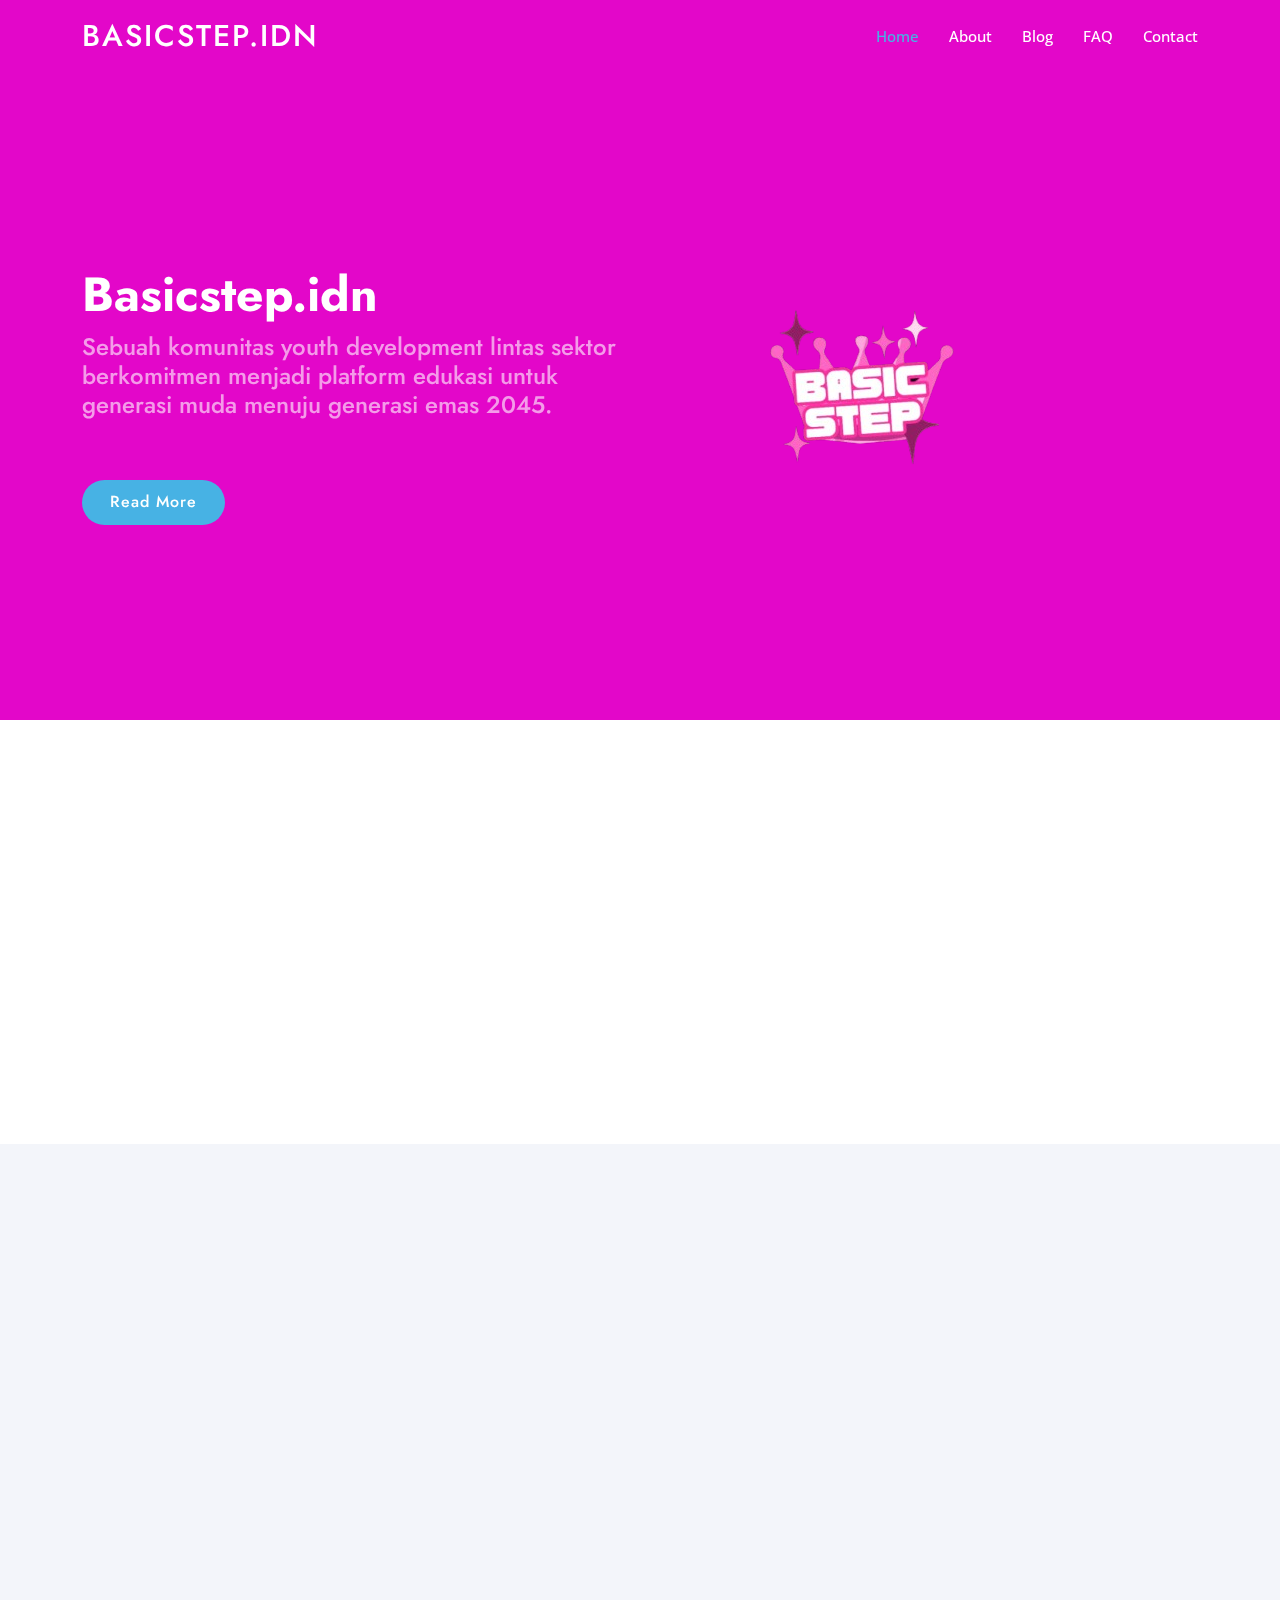
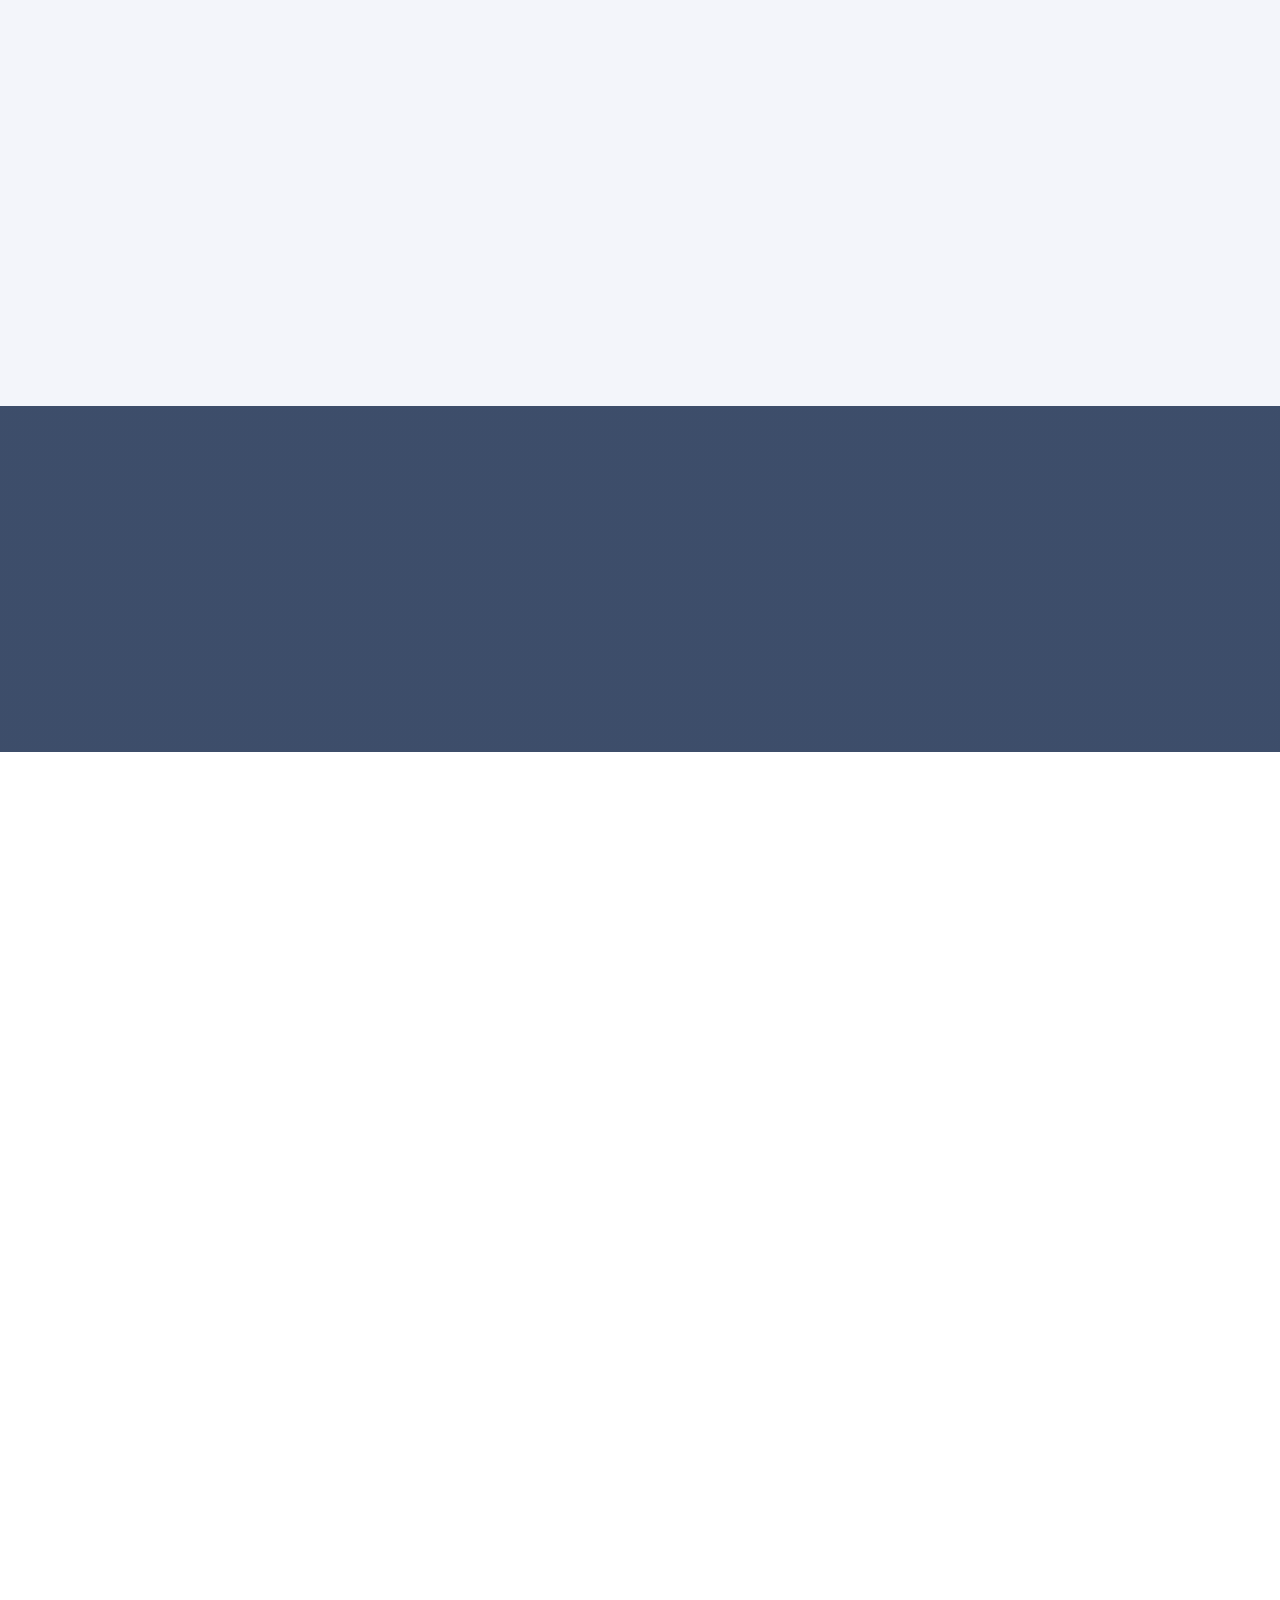
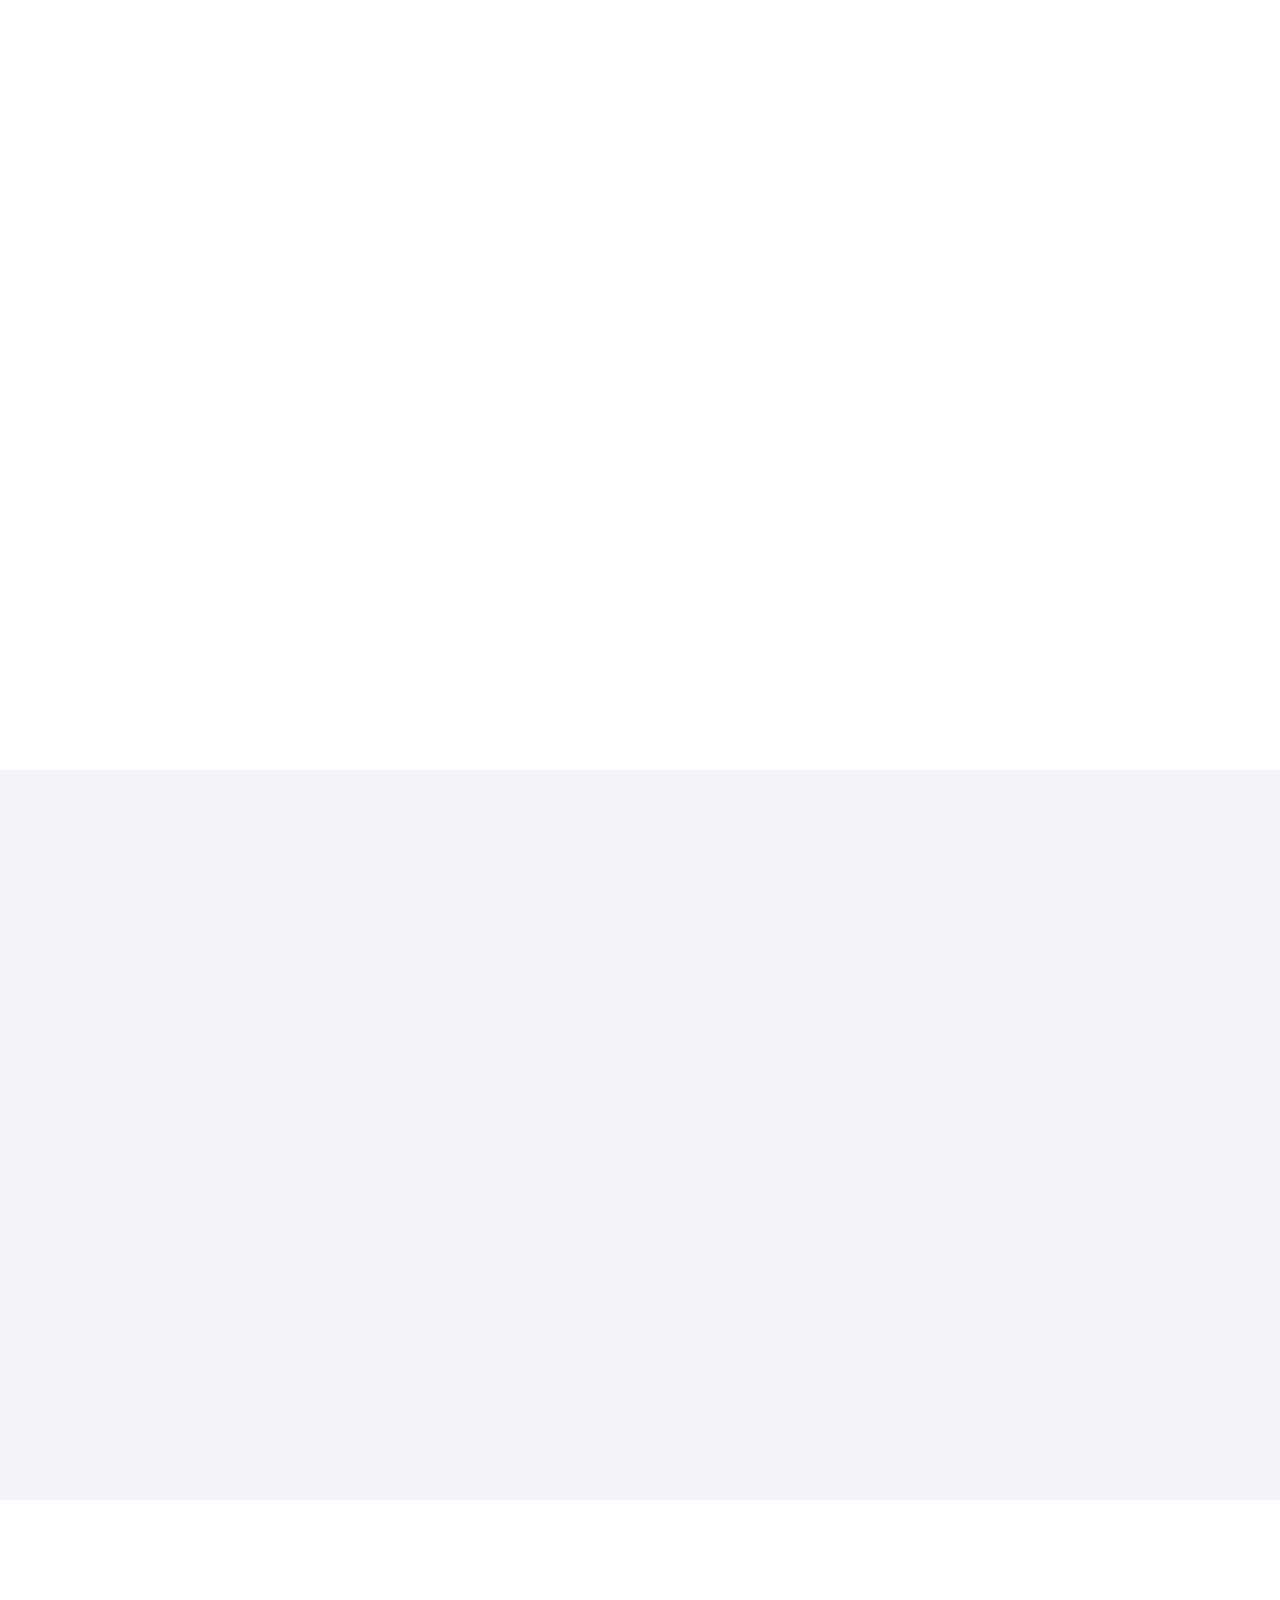
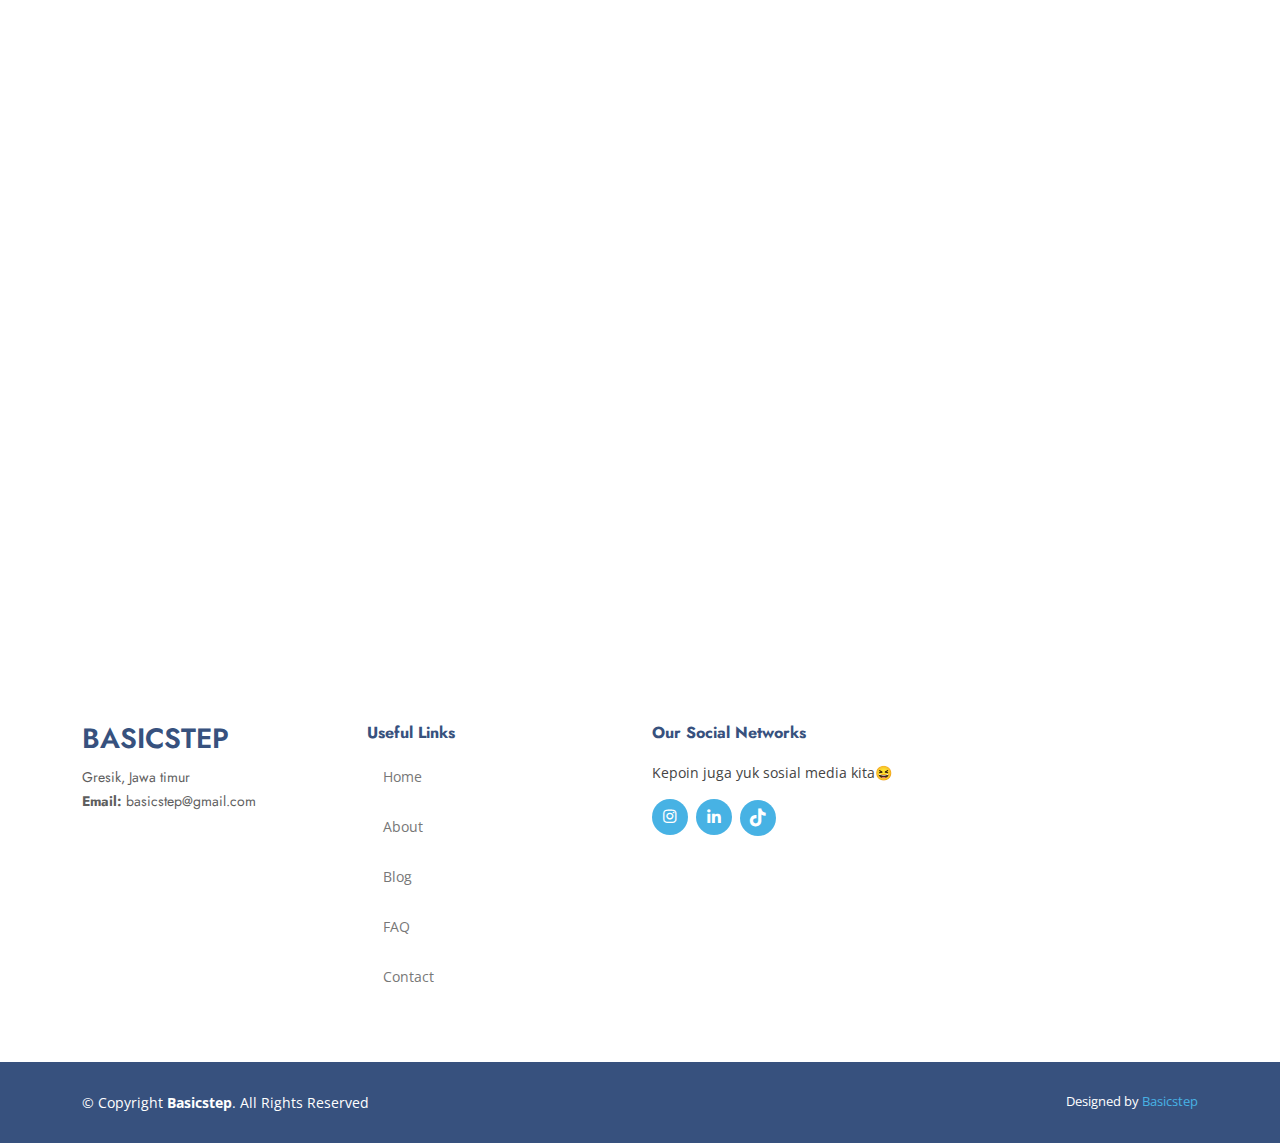
<file: index.html>
<!DOCTYPE html>
<html lang="en">

<head>
  <meta charset="utf-8">
  <meta content="width=device-width, initial-scale=1.0" name="viewport">

  <title>Basicstep.idn</title>
  <meta content="" name="description">
  <meta content="" name="keywords">

  <!-- Favicons -->
  <link href="assets/img/favicon.png" rel="icon">
  <link href="assets/img/apple-touch-icon.png" rel="apple-touch-icon">

  <!-- Google Fonts -->
  <link href="https://fonts.googleapis.com/css?family=Open+Sans:300,300i,400,400i,600,600i,700,700i|Jost:300,300i,400,400i,500,500i,600,600i,700,700i|Poppins:300,300i,400,400i,500,500i,600,600i,700,700i" rel="stylesheet">

  <!-- Vendor CSS Files -->
  <link rel="stylesheet" href="https://cdn.jsdelivr.net/npm/bootstrap-icons@1.11.3/font/bootstrap-icons.min.css">
  <link rel="stylesheet" href="https://cdnjs.cloudflare.com/ajax/libs/font-awesome/6.0.0-beta3/css/all.min.css">
  <link href="assets/vendor/aos/aos.css" rel="stylesheet">
  <link href="assets/vendor/bootstrap/css/bootstrap.min.css" rel="stylesheet">
  <link href="assets/vendor/boxicons/css/boxicons.min.css" rel="stylesheet">
  <link href="assets/vendor/glightbox/css/glightbox.min.css" rel="stylesheet">
  <link href="assets/vendor/remixicon/remixicon.css" rel="stylesheet">
  <link href="assets/vendor/swiper/swiper-bundle.min.css" rel="stylesheet">

  <!-- Template Main CSS File -->
  <link rel="stylesheet" href="assets/css/style.css">
<script src="assets/js/main.js"></script>


  <!-- =======================================================
  * Template Name: Arsha - v4.3.0
  * Template URL: https://bootstrapmade.com/arsha-free-bootstrap-html-template-corporate/
  * Author: BootstrapMade.com
  * License: https://bootstrapmade.com/license/
  ======================================================== -->
</head>

<body>

  <!-- ======= Header ======= -->
  <header id="header" class="fixed-top ">
    <div class="container d-flex align-items-center">

      <h1 class="logo me-auto"><a href="index.html">Basicstep.idn</a></h1>
      <!-- Uncomment below if you prefer to use an image logo -->
      <!-- <a href="index.html" class="logo me-auto"><img src="assets/img/logo.png" alt="" class="img-fluid"></a>-->

      <nav id="navbar" class="navbar">
        <ul>
          <li><a class="nav-link scrollto active" href="#hero">Home</a></li>
          <li><a class="nav-link scrollto" href="#about">About</a></li> 
          <li><a class="nav-link scrollto" href="#portfolio">Blog</a></li>
          <li><a class="nav-link scrollto" href="#faq">FAQ</a></li>
          <li><a class="nav-link scrollto" href="#contact">Contact</a></li>
        </ul>
        <i class="bi bi-list mobile-nav-toggle"></i>
      </nav><!-- .navbar -->

    </div>
  </header><!-- End Header -->

  <!-- ======= Hero Section ======= -->
  <section id="hero" class="d-flex align-items-center">

    <div class="container">
      <div class="row">
        <div class="col-lg-6 d-flex flex-column justify-content-center pt-4 pt-lg-0 order-2 order-lg-1" data-aos="fade-up" data-aos-delay="200">
          <h1>Basicstep.idn</h1>
          <h2>Sebuah komunitas youth development lintas sektor 
            berkomitmen menjadi platform edukasi untuk generasi muda menuju generasi emas 2045. 
           </h2>
          <div class="d-flex justify-content-center justify-content-lg-start">
            <a href="#about" class="btn-get-started scrollto">Read More</a>
          </div>
        </div>
        <div class="col-lg-6 order-1 order-lg-2 hero-img" data-aos="zoom-in" data-aos-delay="200">
          <img src="assets/img/hero-img.png" class="img-fluid animated" alt="">
        </div>
      </div>
    </div>

  </section><!-- End Hero -->



    <!-- ======= About Us Section ======= -->
    <section id="about" class="about">
      <div class="container" data-aos="fade-up">

        <div class="section-title">
          <h2>About Us</h2>
        </div>

        <div class="row content">
          <div class="col-lg-6">
            <p>
              Sebuah Komunitas yang berFokus untuk  mencakup seni negosiasi dan diplomasi (politik),krisis iklim (lingkungan), etika dan optimasi media sosial (teknologi), serta startup (ekonomi).
            </p>
            <ul>
              <li><i class="ri-check-double-line"></i> Inovative Solution & kreative team</li>
              <li><i class="ri-check-double-line"></i> Empowering Local Impact for global change</li>
              <li><i class="ri-check-double-line"></i> Building resilent youth for future  challenges</li>
            </ul>
          </div>
          <div class="col-lg-6 pt-4 pt-lg-0">
            <p>
              Komunitas Basicstep juga berkomitmen untuk mengutamakan nilai-nilai lokal yang kuat,Basicstep juga bertujuan agar generasi muda indonesia berperan dalam mengatasi tantangan dunia.
            </p>
            <a href="#" class="btn-learn-more">Learn More</a>
          </div>
        </div>

      </div>
    </section><!-- End About Us Section -->

    <!-- ======= Why Us Section ======= -->
    <section id="why-us" class="why-us section-bg">
      <div class="container-fluid" data-aos="fade-up">

        <div class="row">

          <div class="col-lg-7 d-flex flex-column justify-content-center align-items-stretch  order-2 order-lg-1">

            <div class="content">
              <h3>Goals Kedepannya <strong>Basicstep</strong></h3>
              <p>
                Basicstep juga memeliki goals Kedepannya,untuk membantu menetapkan arah yang jelas dan fokus dalam mencapai visi. Dengan target yang konkret, setiap anggota atau organisasi tahu langkah apa yang harus diambil dan bagaimana mengalokasikan sumber daya secara efektif.
              </p>
            </div>

            <div class="accordion-list">
              <ul>
                <li>
                  <a data-bs-toggle="collapse" class="collapse" data-bs-target="#accordion-list-1"><span>01</span>Meningkatkan Jumlah Peserta Didik Berwawasan Global<i class="bx bx-chevron-down icon-show"></i><i class="bx bx-chevron-up icon-close"></i></a>
                  <div id="accordion-list-1" class="collapse show" data-bs-parent=".accordion-list">
                    <p>
                      bertujuan untuk memperluas jangkauan program edukatifnya agar lebih banyak pemuda di berbagai daerah dapat mengikuti pelatihan dalam diplomasi,
                      negosiasi, dan krisis iklim. Target ini membantu memastikan semakin banyak generasi muda yang memiliki wawasan global dengan tetap mempertahankan nilai-nilai lokal.
                    </p>
                  </div>
                </li>

                <li>
                  <a data-bs-toggle="collapse" data-bs-target="#accordion-list-2" class="collapsed"><span>02</span> Membangun Jaringan dan Kemitraan Jangka Panjang <i class="bx bx-chevron-down icon-show"></i><i class="bx bx-chevron-up icon-close"></i></a>
                  <div id="accordion-list-2" class="collapse" data-bs-parent=".accordion-list">
                    <p>
                     yang dimana berfungsi untuk Menargetkan terbentuknya jaringan dan kemitraan dengan minimal 2 organisasi, institusi pendidikan, atau perusahaan yang memiliki fokus serupa. 
                     Kemitraan ini diharapkan juga dapat membuka lebih banyak kesempatan bagi peserta untuk mengembangkan karier, melanjutkan proyek, atau mengakses pelatihan lanjutan sesuai keterampilan yang mereka butuhkan.
                    </p>
                  </div>
                </li>

                <li>
                  <a data-bs-toggle="collapse" data-bs-target="#accordion-list-3" class="collapsed"><span>03</span> Membentuk Program Penghargaan bagi Inovasi Sosial Pemuda <i class="bx bx-chevron-down icon-show"></i><i class="bx bx-chevron-up icon-close"></i></a>
                  <div id="accordion-list-3" class="collapse" data-bs-parent=".accordion-list">
                    <p>
                      Basicstep menargetkan untuk meluncurkan program penghargaan yang mengapresiasi inovasi sosial pemuda dalam bidang ekonomi, 
                      krisis iklim, dan isu sosial lainnya. Program ini akan memberikan penghargaan kepada individu atau kelompok dengan proyek atau ide paling inovatif yang berkontribusi pada masyarakat. Selain penghargaan, pemenang juga akan mendapatkan akses pada pendanaan awal atau inkubasi untuk mengembangkan proyek mereka lebih lanjut.
                    </p>
                  </div>
                </li>

              </ul>
            </div>

          </div>

          <div class="col-lg-5 align-items-stretch order-1 order-lg-2 img" style='background-image: url("assets/img/baer-ai.png");' data-aos="zoom-in" data-aos-delay="150">&nbsp;</div>
        </div>

      </div>
    </section><!-- End Why Us Section -->

    
    

    <!-- ======= Cta Section ======= -->
    <section id="cta" class="cta">
      <div class="container" data-aos="zoom-in">

        <div class="row">
          <div class="col-lg-9 text-center text-lg-start">
            <h3>Motivation From Basicstep</h3>
            <p> Jadilah generasi yang siap menghadapi tantangan global, tapi tetap berakar kuat pada nilai-nilai lokal. Mulai dari Basicstep, menuju dunia</p>
          </div>
          <div class="col-lg-3 cta-btn-container text-center">
            <a class="cta-btn align-middle" href="#">Read More</a>
          </div>
        </div>

      </div>
    </section><!-- End Cta Section -->

    <!-- ======= Portfolio Section ======= -->
    <section id="portfolio" class="portfolio">
      <div class="container" data-aos="fade-up">

        <div class="section-title">
          <h2>Blog</h2>
        </div>

        <ul id="portfolio-flters" class="d-flex justify-content-center" data-aos="fade-up" data-aos-delay="100">
          <li data-filter="*" class="filter-active">All</li>
          <li data-filter=".filter-app">Event</li>
          <li data-filter=".filter-card">Talkshow</li>
        </ul>

        <div class="row portfolio-container" data-aos="fade-up" data-aos-delay="200">

          <div class="col-lg-4 col-md-6 portfolio-item filter-app">
            <div class="portfolio-img"><img src="assets/img/portfolio/portfolio-1.jpg" class="img-fluid" alt=""></div>
            <div class="portfolio-info">
              <h4>Gelas Kosong#1</h4>
              <p>Digital Youth Empowerment Bersama</p>
              <p>6 Oktober 2024</p>
              <a href="assets/img/portfolio/portfolio-1.jpg" data-gallery="portfolioGallery" class="portfolio-lightbox preview-link" title="App 1"><i class="bx bx-plus"></i></a>
              <a href="portfolio-details.html" class="details-link" title="More Details"><i class="bx bx-link"></i></a>
            </div>
          </div>

          <div class="col-lg-4 col-md-6 portfolio-item filter-app">
            <div class="portfolio-img"><img src="assets/img/portfolio/gambar-2.jpg" class="img-fluid" alt=""></div>
            <div class="portfolio-info">
              <h4>Gelas Kosong#2</h4>
              <p>Upgrade linkedin!? Just Do It</p>
              <p>20 September 2024</p>
              <a href="assets/img/portfolio/gambar-2.jpg" data-gallery="portfolioGallery" class="portfolio-lightbox preview-link" title="App 2"><i class="bx bx-plus"></i></a>
              <a href="portfolio-details2.html" class="details-link" title="More Details"><i class="bx bx-link"></i></a>
            </div>
          </div>

          <div class="col-lg-4 col-md-6 portfolio-item filter-card">
            <div class="portfolio-img"><img src="assets/img/portfolio/gambar-3.jpg" class="img-fluid" alt=""></div>
            <div class="portfolio-info">
              <h4>Touch up Talkshow</h4>
              <p>Get Your Scholarship</p>
              <p>06 Juli 2024</p>
              <a href="assets/img/portfolio/gambar-3.jpg" data-gallery="portfolioGallery" class="portfolio-lightbox preview-link" title="Card 2"><i class="bx bx-plus"></i></a>
              <a href="portfolio-details3.html" class="details-link" title="More Details"><i class="bx bx-link"></i></a>
            </div>
          </div>

          <!--
          <div class="col-lg-4 col-md-6 portfolio-item filter-web">
            <div class="portfolio-img"><img src="assets/img/portfolio/portfolio-5.jpg" class="img-fluid" alt=""></div>
            <div class="portfolio-info">
              <h4>Web 2</h4>
              <p>Web</p>
              <a href="assets/img/portfolio/portfolio-5.jpg" data-gallery="portfolioGallery" class="portfolio-lightbox preview-link" title="Web 2"><i class="bx bx-plus"></i></a>
              <a href="portfolio-details.html" class="details-link" title="More Details"><i class="bx bx-link"></i></a>
            </div>
          </div>
        -->

           <!-- 
              <div class="col-lg-4 col-md-6 portfolio-item filter-app">
                  <div class="portfolio-img"><img src="assets/img/portfolio/portfolio-6.jpg" class="img-fluid" alt=""></div>
                  <div class="portfolio-info">
                      <h4>App 3</h4>
                      <p>App</p>
                      <a href="assets/img/portfolio/portfolio-6.jpg" data-gallery="portfolioGallery" class="portfolio-lightbox preview-link" title="App 3"><i class="bx bx-plus"></i></a>
                      <a href="portfolio-details.html" class="details-link" title="More Details"><i class="bx bx-link"></i></a>
                  </div>
              </div>
              -->
          

          <div class="col-lg-4 col-md-6 portfolio-item filter-card">
            <div class="portfolio-img"><img src="assets/img/portfolio/gambar-4.jpg" class="img-fluid" alt=""></div>
            <div class="portfolio-info">
              <h4>Touch up Talkshow</h4>
              <p>Smile of The Georgous</p>
              <p>06 Juli 2024</p> 
              <a href="assets/img/portfolio/gambar-4.jpg" data-gallery="portfolioGallery" class="portfolio-lightbox preview-link" title="Card 1"><i class="bx bx-plus"></i></a>
              <a href="portfolio-details4.html" class="details-link" title="More Details"><i class="bx bx-link"></i></a>
            </div>
          </div>

          <div class="col-lg-4 col-md-6 portfolio-item filter-card">
            <div class="portfolio-img"><img src="assets/img/portfolio/gambar-5.jpg" class="img-fluid" alt=""></div>
            <div class="portfolio-info">
              <h4>Touch up Talkshow</h4>
              <p>Overseas Career</p>
              <p>07 Juli 2024</p> 
              <a href="assets/img/portfolio/gambar-5.jpg" data-gallery="portfolioGallery" class="portfolio-lightbox preview-link" title="Card 1"><i class="bx bx-plus"></i></a>
              <a href="portfolio-details5.html" class="details-link" title="More Details"><i class="bx bx-link"></i></a>
            </div>
          </div>

          
          <div class="col-lg-4 col-md-6 portfolio-item filter-card">
            <div class="portfolio-img"><img src="assets/img/portfolio/gambar-6.jpg" class="img-fluid" alt=""></div>
            <div class="portfolio-info">
              <h4>Touch up Talkshow</h4>
              <p>Outstanding Youthpreneur</p>
              <p>07 Juli 2024</p> 
              <a href="assets/img/portfolio/gambar-6.jpg" data-gallery="portfolioGallery" class="portfolio-lightbox preview-link" title="Card 1"><i class="bx bx-plus"></i></a>
              <a href="portfolio-details6.html" class="details-link" title="More Details"><i class="bx bx-link"></i></a>
            </div>
          </div>

          

         <!--
          <div class="col-lg-4 col-md-6 portfolio-item filter-web">
            <div class="portfolio-img"><img src="assets/img/portfolio/portfolio-9.jpg" class="img-fluid" alt=""></div>
            <div class="portfolio-info">
              <h4>Web 3</h4>
              <p>Web</p>
              <a href="assets/img/portfolio/portfolio-9.jpg" data-gallery="portfolioGallery" class="portfolio-lightbox preview-link" title="Web 3"><i class="bx bx-plus"></i></a>
              <a href="portfolio-details.html" class="details-link" title="More Details"><i class="bx bx-link"></i></a>
            </div>
          </div>
          --> 
        

        </div>

      </div>
    </section><!-- End Portfolio Section -->


    <!-- ======= Frequently Asked Questions Section ======= -->
    <section id="faq" class="faq section-bg">
      <div class="container" data-aos="fade-up">

        <div class="section-title">
          <h2>Frequently Asked Questions</h2>
          <p>Forum ini sedikit membantu pertanyaan umum dari Kalian Guys. Semoga menjawab Guys🤩</p>
        </div>

        <div class="faq-list">
          <ul>
            <li data-aos="fade-up" data-aos-delay="100">
              <i class="bx bx-help-circle icon-help"></i> <a data-bs-toggle="collapse" class="collapse" data-bs-target="#faq-list-1">Program apa saja sih yang ditawarkan oleh Basicstep? <i class="bx bx-chevron-down icon-show"></i><i class="bx bx-chevron-up icon-close"></i></a>
              <div id="faq-list-1" class="collapse show" data-bs-parent=".faq-list">
                <p>
                  Kami menawarkan berbagai program seperti kelas negosiasi dan diplomasi, workshop krisis iklim, pelatihan optimasi media sosial, serta edukasi tentang startup dan ekonomi kreatif.
                   Setiap program dirancang untuk membangun keterampilan spesifik yang relevan bagi masa depan peserta.
                </p>
              </div>
            </li>

            <li data-aos="fade-up" data-aos-delay="200">
              <i class="bx bx-help-circle icon-help"></i> <a data-bs-toggle="collapse" data-bs-target="#faq-list-2" class="collapsed">Siapa yang aja sih yang dapat bergabung dengan Basicstep?<i class="bx bx-chevron-down icon-show"></i><i class="bx bx-chevron-up icon-close"></i></a>
              <div id="faq-list-2" class="collapse" data-bs-parent=".faq-list">
                <p>
                  Basicstep terbuka untuk semua anak muda yang memiliki semangat belajar, berusia 15-30 tahun, dan tertarik untuk berkembang dalam berbagai bidang yang kami tawarkan. 
                  Tidak ada persyaratan khusus selain komitmen untuk belajar dan berkolaborasi dengan orang lain.
                </p>
              </div>
            </li>

            <li data-aos="fade-up" data-aos-delay="300">
              <i class="bx bx-help-circle icon-help"></i> <a data-bs-toggle="collapse" data-bs-target="#faq-list-3" class="collapsed">Bagaimana cara sih cara daftarnya ke program Basicstep?<i class="bx bx-chevron-down icon-show"></i><i class="bx bx-chevron-up icon-close"></i></a>
              <div id="faq-list-3" class="collapse" data-bs-parent=".faq-list">
                <p>
                  Untuk mendaftar, kunjungi halaman Pendaftaran di situs web kami, pilih program yang Anda minati, dan isi formulir pendaftaran. 
                  Kami juga akan mengumumkan tanggal pendaftaran melalui media sosial kami, jadi pastikan untuk mengikuti akun Basicstep.
                </p>
              </div>
            </li>

            <li data-aos="fade-up" data-aos-delay="400">
              <i class="bx bx-help-circle icon-help"></i> <a data-bs-toggle="collapse" data-bs-target="#faq-list-4" class="collapsed">Apa aja sih keuntungan yang didapatkan dengan bergabung di Basicstep?<i class="bx bx-chevron-down icon-show"></i><i class="bx bx-chevron-up icon-close"></i></a>
              <div id="faq-list-4" class="collapse" data-bs-parent=".faq-list">
                <p>
                  Peserta Basicstep mendapatkan kesempatan untuk belajar langsung dari para ahli di bidang masing-masing,
                   mengembangkan keterampilan praktis, memperluas jaringan, dan berpartisipasi dalam komunitas yang mendukung. 
                  Mereka juga akan lebih siap menghadapi dunia profesional dan berpotensi menjadi pemimpin yang berpengaruh di masa depan.
                </p>
              </div>
            </li>

            <li data-aos="fade-up" data-aos-delay="500">
              <i class="bx bx-help-circle icon-help"></i> <a data-bs-toggle="collapse" data-bs-target="#faq-list-5" class="collapsed">Apakah Basicstep memiliki kegiatan lain selain program pelatihan?<i class="bx bx-chevron-down icon-show"></i><i class="bx bx-chevron-up icon-close"></i></a>
              <div id="faq-list-5" class="collapse" data-bs-parent=".faq-list">
                <p>
                  Selain program pelatihan, kami juga mengadakan kegiatan seperti webinar inspiratif, 
                  sesi diskusi, kompetisi, serta acara networking yang membantu peserta mengembangkan wawasan dan koneksi profesional mereka.
                </p>
              </div>
            </li>

          </ul>
        </div>

      </div>
    </section><!-- End Frequently Asked Questions Section -->

    <!-- ======= Contact Section ======= -->
    <section id="contact" class="contact">
      <div class="container" data-aos="fade-up">

        <div class="section-title">
          <h2>Contact</h2>
          <p>  Hubungi kami Juga jika ada kendala atau ingin bertanya tentang basicstep.idn.</p>
        </div>

        <div class="row">

          <div class="col-lg-5 d-flex align-items-stretch">
            <div class="info">
              <div class="address">
                <i class="bi bi-geo-alt"></i>
                <h4>Location:</h4>
                <p>Gresik, Jawa Timur</p>
              </div>

              <div class="email">
                <i class="bi bi-envelope"></i>
                <h4>Email:</h4>
                <p>basicstep@gmail.com
                </p>
              </div>
              <!--<iframe src="https://www.google.com/maps/embed?pb=!1m14!1m8!1m3!1d12097.433213460943!2d-74.0062269!3d40.7101282!3m2!1i1024!2i768!4f13.1!3m3!1m2!1s0x0%3A0xb89d1fe6bc499443!2sDowntown+Conference+Center!5e0!3m2!1smk!2sbg!4v1539943755621" frameborder="0" style="border:0; width: 100%; height: 290px;" allowfullscreen></iframe>-->
            </div>

          </div>

          <div class="col-lg-7 mt-5 mt-lg-0 d-flex align-items-stretch">
            <form action="forms/contact.php" method="post" role="form" class="php-email-form">
              <div class="row">
                <div class="form-group col-md-6">
                  <label for="name">Your Name</label>
                  <input type="text" name="name" class="form-control" id="name" required>
                </div>
                <div class="form-group col-md-6">
                  <label for="name">Your Email</label>
                  <input type="email" class="form-control" name="email" id="email" required>
                </div>
              </div>
              <div class="form-group">
                <label for="name">Message</label>
                <textarea class="form-control" name="message" rows="10" required></textarea>
              </div>
              <div class="my-3">
                <div class="loading">Loading</div>
                <div class="error-message"></div>
                <div class="sent-message">Your message has been sent. Thank you!</div>
              </div>
              <div class="text-center"><button type="submit">Send Message</button></div>
            </form>
          </div>

        </div>

      </div>
    </section><!-- End Contact Section -->

  </main><!-- End #main -->

  <!-- ======= Footer ======= -->
  <footer id="footer">


    <div class="footer-top">
      <div class="container">
        <div class="row">

          <div class="col-lg-3 col-md-6 footer-contact">
            <h3>Basicstep</h3>
            <p>
              
              Gresik, Jawa timur <br>
              <strong>Email:</strong> basicstep@gmail.com<br>
            </p>
          </div>

          <div class="col-lg-3 col-md-6 footer-links">
            <h4>Useful Links</h4>
            <ul>
              <li><a class="nav-link scrollto active" href="#hero">Home</a></li>
              <li><a class="nav-link scrollto" href="#about">About</a></li> 
              <li><a class="nav-link scrollto" href="#portfolio">Blog</a></li>
              <li><a class="nav-link scrollto" href="#FAQ">FAQ</a></li>
              <li><a class="nav-link scrollto" href="#contact">Contact</a></li>
            </ul>
          </div>

          

          <div class="col-lg-3 col-md-6 footer-links">
            <h4>Our Social Networks</h4>
            <p>Kepoin juga yuk sosial media kita😆</p>
            <div class="social-links mt-3">
              <a href="https://www.instagram.com/basicstep.idn?igsh=NDRicm1uMTVoMWR6" class="instagram"><i class="bx bxl-instagram"></i></a>
              <a href="https://www.linkedin.com/company/basic-step?trk=blended-typeahead" class="linkedin"><i class="bx bxl-linkedin"></i></a>
              <a href="https://www.tiktok.com" class="tiktok"><i class="fab fa-tiktok"></i></a>
            </div>
          </div>

        </div>
      </div>
    </div>

    <div class="container footer-bottom clearfix">
      <div class="copyright">
        &copy; Copyright <strong><span>Basicstep</span></strong>. All Rights Reserved
      </div>
      <div class="credits">
        <!-- All the links in the footer should remain intact. -->
        <!-- You can delete the links only if you purchased the pro version. -->
        <!-- Licensing information: https://bootstrapmade.com/license/ -->
        <!-- Purchase the pro version with working PHP/AJAX contact form: https://bootstrapmade.com/arsha-free-bootstrap-html-template-corporate/ -->
        Designed by <a href="https://bootstrapmade.com/">Basicstep</a>
      </div>

    
    
    </div>
  </footer><!-- End Footer -->

  <div id="preloader"></div>
  <a href="#" class="back-to-top d-flex align-items-center justify-content-center"><i class="bi bi-arrow-up-short"></i></a>

  <!-- Vendor JS Files -->
  <script src="assets/vendor/aos/aos.js"></script>
  <script src="assets/vendor/bootstrap/js/bootstrap.bundle.min.js"></script>
  <script src="assets/vendor/glightbox/js/glightbox.min.js"></script>
  <script src="assets/vendor/isotope-layout/isotope.pkgd.min.js"></script>
  <script src="assets/vendor/php-email-form/validate.js"></script>
  <script src="assets/vendor/swiper/swiper-bundle.min.js"></script>
  <script src="assets/vendor/waypoints/noframework.waypoints.js"></script>

  <!-- Template Main JS File -->
  <script src="assets/js/main.js"></script>

</body>

</html>
</file>
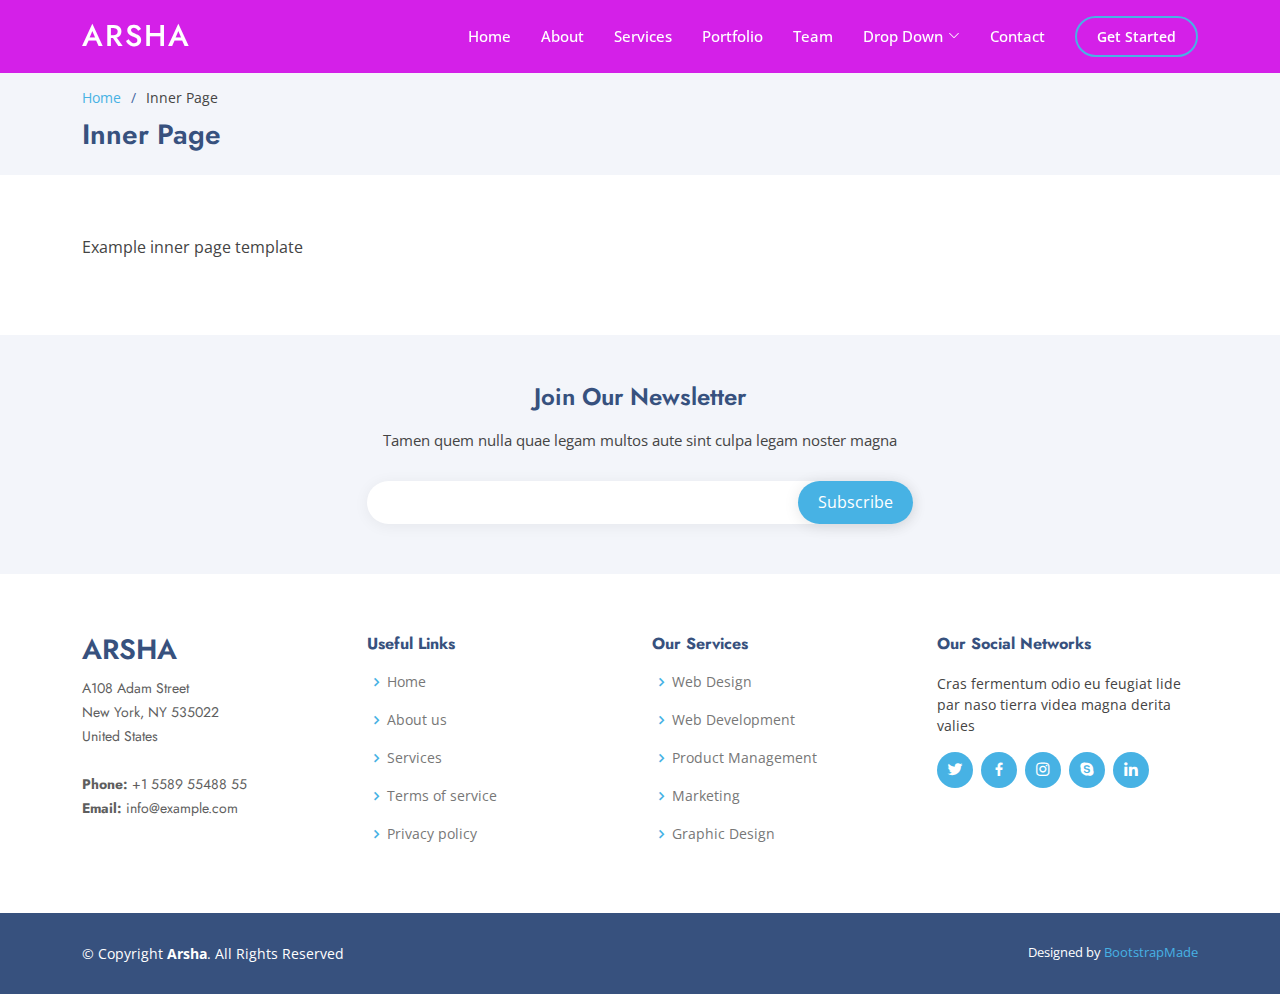
<file: inner-page.html>
<!DOCTYPE html>
<html lang="en">

<head>
  <meta charset="utf-8">
  <meta content="width=device-width, initial-scale=1.0" name="viewport">

  <title>Inner Page - Arsha Bootstrap Template</title>
  <meta content="" name="description">
  <meta content="" name="keywords">

  <!-- Favicons -->
  <link href="assets/img/favicon.png" rel="icon">
  <link href="assets/img/apple-touch-icon.png" rel="apple-touch-icon">

  <!-- Google Fonts -->
  <link href="https://fonts.googleapis.com/css?family=Open+Sans:300,300i,400,400i,600,600i,700,700i|Jost:300,300i,400,400i,500,500i,600,600i,700,700i|Poppins:300,300i,400,400i,500,500i,600,600i,700,700i" rel="stylesheet">

  <!-- Vendor CSS Files -->
  <link href="assets/vendor/aos/aos.css" rel="stylesheet">
  <link href="assets/vendor/bootstrap/css/bootstrap.min.css" rel="stylesheet">
  <link href="assets/vendor/bootstrap-icons/bootstrap-icons.css" rel="stylesheet">
  <link href="assets/vendor/boxicons/css/boxicons.min.css" rel="stylesheet">
  <link href="assets/vendor/glightbox/css/glightbox.min.css" rel="stylesheet">
  <link href="assets/vendor/remixicon/remixicon.css" rel="stylesheet">
  <link href="assets/vendor/swiper/swiper-bundle.min.css" rel="stylesheet">

  <!-- Template Main CSS File -->
  <link href="assets/css/style.css" rel="stylesheet">

  <!-- =======================================================
  * Template Name: Arsha - v4.3.0
  * Template URL: https://bootstrapmade.com/arsha-free-bootstrap-html-template-corporate/
  * Author: BootstrapMade.com
  * License: https://bootstrapmade.com/license/
  ======================================================== -->
</head>

<body>

  <!-- ======= Header ======= -->
  <header id="header" class="fixed-top header-inner-pages">
    <div class="container d-flex align-items-center">

      <h1 class="logo me-auto"><a href="index.html">Arsha</a></h1>
      <!-- Uncomment below if you prefer to use an image logo -->
      <!-- <a href="index.html" class="logo me-auto"><img src="assets/img/logo.png" alt="" class="img-fluid"></a>-->

      <nav id="navbar" class="navbar">
        <ul>
          <li><a class="nav-link scrollto " href="#hero">Home</a></li>
          <li><a class="nav-link scrollto" href="#about">About</a></li>
          <li><a class="nav-link scrollto" href="#services">Services</a></li>
          <li><a class="nav-link   scrollto" href="#portfolio">Portfolio</a></li>
          <li><a class="nav-link scrollto" href="#team">Team</a></li>
          <li class="dropdown"><a href="#"><span>Drop Down</span> <i class="bi bi-chevron-down"></i></a>
            <ul>
              <li><a href="#">Drop Down 1</a></li>
              <li class="dropdown"><a href="#"><span>Deep Drop Down</span> <i class="bi bi-chevron-right"></i></a>
                <ul>
                  <li><a href="#">Deep Drop Down 1</a></li>
                  <li><a href="#">Deep Drop Down 2</a></li>
                  <li><a href="#">Deep Drop Down 3</a></li>
                  <li><a href="#">Deep Drop Down 4</a></li>
                  <li><a href="#">Deep Drop Down 5</a></li>
                </ul>
              </li>
              <li><a href="#">Drop Down 2</a></li>
              <li><a href="#">Drop Down 3</a></li>
              <li><a href="#">Drop Down 4</a></li>
            </ul>
          </li>
          <li><a class="nav-link scrollto" href="#contact">Contact</a></li>
          <li><a class="getstarted scrollto" href="#about">Get Started</a></li>
        </ul>
        <i class="bi bi-list mobile-nav-toggle"></i>
      </nav><!-- .navbar -->

    </div>
  </header><!-- End Header -->

  <main id="main">

    <!-- ======= Breadcrumbs ======= -->
    <section id="breadcrumbs" class="breadcrumbs">
      <div class="container">

        <ol>
          <li><a href="index.html">Home</a></li>
          <li>Inner Page</li>
        </ol>
        <h2>Inner Page</h2>

      </div>
    </section><!-- End Breadcrumbs -->

    <section class="inner-page">
      <div class="container">
        <p>
          Example inner page template
        </p>
      </div>
    </section>

  </main><!-- End #main -->

  <!-- ======= Footer ======= -->
  <footer id="footer">

    <div class="footer-newsletter">
      <div class="container">
        <div class="row justify-content-center">
          <div class="col-lg-6">
            <h4>Join Our Newsletter</h4>
            <p>Tamen quem nulla quae legam multos aute sint culpa legam noster magna</p>
            <form action="" method="post">
              <input type="email" name="email"><input type="submit" value="Subscribe">
            </form>
          </div>
        </div>
      </div>
    </div>

    <div class="footer-top">
      <div class="container">
        <div class="row">

          <div class="col-lg-3 col-md-6 footer-contact">
            <h3>Arsha</h3>
            <p>
              A108 Adam Street <br>
              New York, NY 535022<br>
              United States <br><br>
              <strong>Phone:</strong> +1 5589 55488 55<br>
              <strong>Email:</strong> info@example.com<br>
            </p>
          </div>

          <div class="col-lg-3 col-md-6 footer-links">
            <h4>Useful Links</h4>
            <ul>
              <li><i class="bx bx-chevron-right"></i> <a href="#">Home</a></li>
              <li><i class="bx bx-chevron-right"></i> <a href="#">About us</a></li>
              <li><i class="bx bx-chevron-right"></i> <a href="#">Services</a></li>
              <li><i class="bx bx-chevron-right"></i> <a href="#">Terms of service</a></li>
              <li><i class="bx bx-chevron-right"></i> <a href="#">Privacy policy</a></li>
            </ul>
          </div>

          <div class="col-lg-3 col-md-6 footer-links">
            <h4>Our Services</h4>
            <ul>
              <li><i class="bx bx-chevron-right"></i> <a href="#">Web Design</a></li>
              <li><i class="bx bx-chevron-right"></i> <a href="#">Web Development</a></li>
              <li><i class="bx bx-chevron-right"></i> <a href="#">Product Management</a></li>
              <li><i class="bx bx-chevron-right"></i> <a href="#">Marketing</a></li>
              <li><i class="bx bx-chevron-right"></i> <a href="#">Graphic Design</a></li>
            </ul>
          </div>

          <div class="col-lg-3 col-md-6 footer-links">
            <h4>Our Social Networks</h4>
            <p>Cras fermentum odio eu feugiat lide par naso tierra videa magna derita valies</p>
            <div class="social-links mt-3">
              <a href="#" class="twitter"><i class="bx bxl-twitter"></i></a>
              <a href="#" class="facebook"><i class="bx bxl-facebook"></i></a>
              <a href="#" class="instagram"><i class="bx bxl-instagram"></i></a>
              <a href="#" class="google-plus"><i class="bx bxl-skype"></i></a>
              <a href="#" class="linkedin"><i class="bx bxl-linkedin"></i></a>
            </div>
          </div>

        </div>
      </div>
    </div>

    <div class="container footer-bottom clearfix">
      <div class="copyright">
        &copy; Copyright <strong><span>Arsha</span></strong>. All Rights Reserved
      </div>
      <div class="credits">
        <!-- All the links in the footer should remain intact. -->
        <!-- You can delete the links only if you purchased the pro version. -->
        <!-- Licensing information: https://bootstrapmade.com/license/ -->
        <!-- Purchase the pro version with working PHP/AJAX contact form: https://bootstrapmade.com/arsha-free-bootstrap-html-template-corporate/ -->
        Designed by <a href="https://bootstrapmade.com/">BootstrapMade</a>
      </div>

    </div>
  </footer><!-- End Footer -->

  <div id="preloader"></div>
  <a href="#" class="back-to-top d-flex align-items-center justify-content-center"><i class="bi bi-arrow-up-short"></i></a>

  <!-- Vendor JS Files -->
  <script src="assets/vendor/aos/aos.js"></script>
  <script src="assets/vendor/bootstrap/js/bootstrap.bundle.min.js"></script>
  <script src="assets/vendor/glightbox/js/glightbox.min.js"></script>
  <script src="assets/vendor/isotope-layout/isotope.pkgd.min.js"></script>
  <script src="assets/vendor/php-email-form/validate.js"></script>
  <script src="assets/vendor/swiper/swiper-bundle.min.js"></script>
  <script src="assets/vendor/waypoints/noframework.waypoints.js"></script>

  <!-- Template Main JS File -->
  <script src="assets/js/main.js"></script>

</body>

</html>
</file>
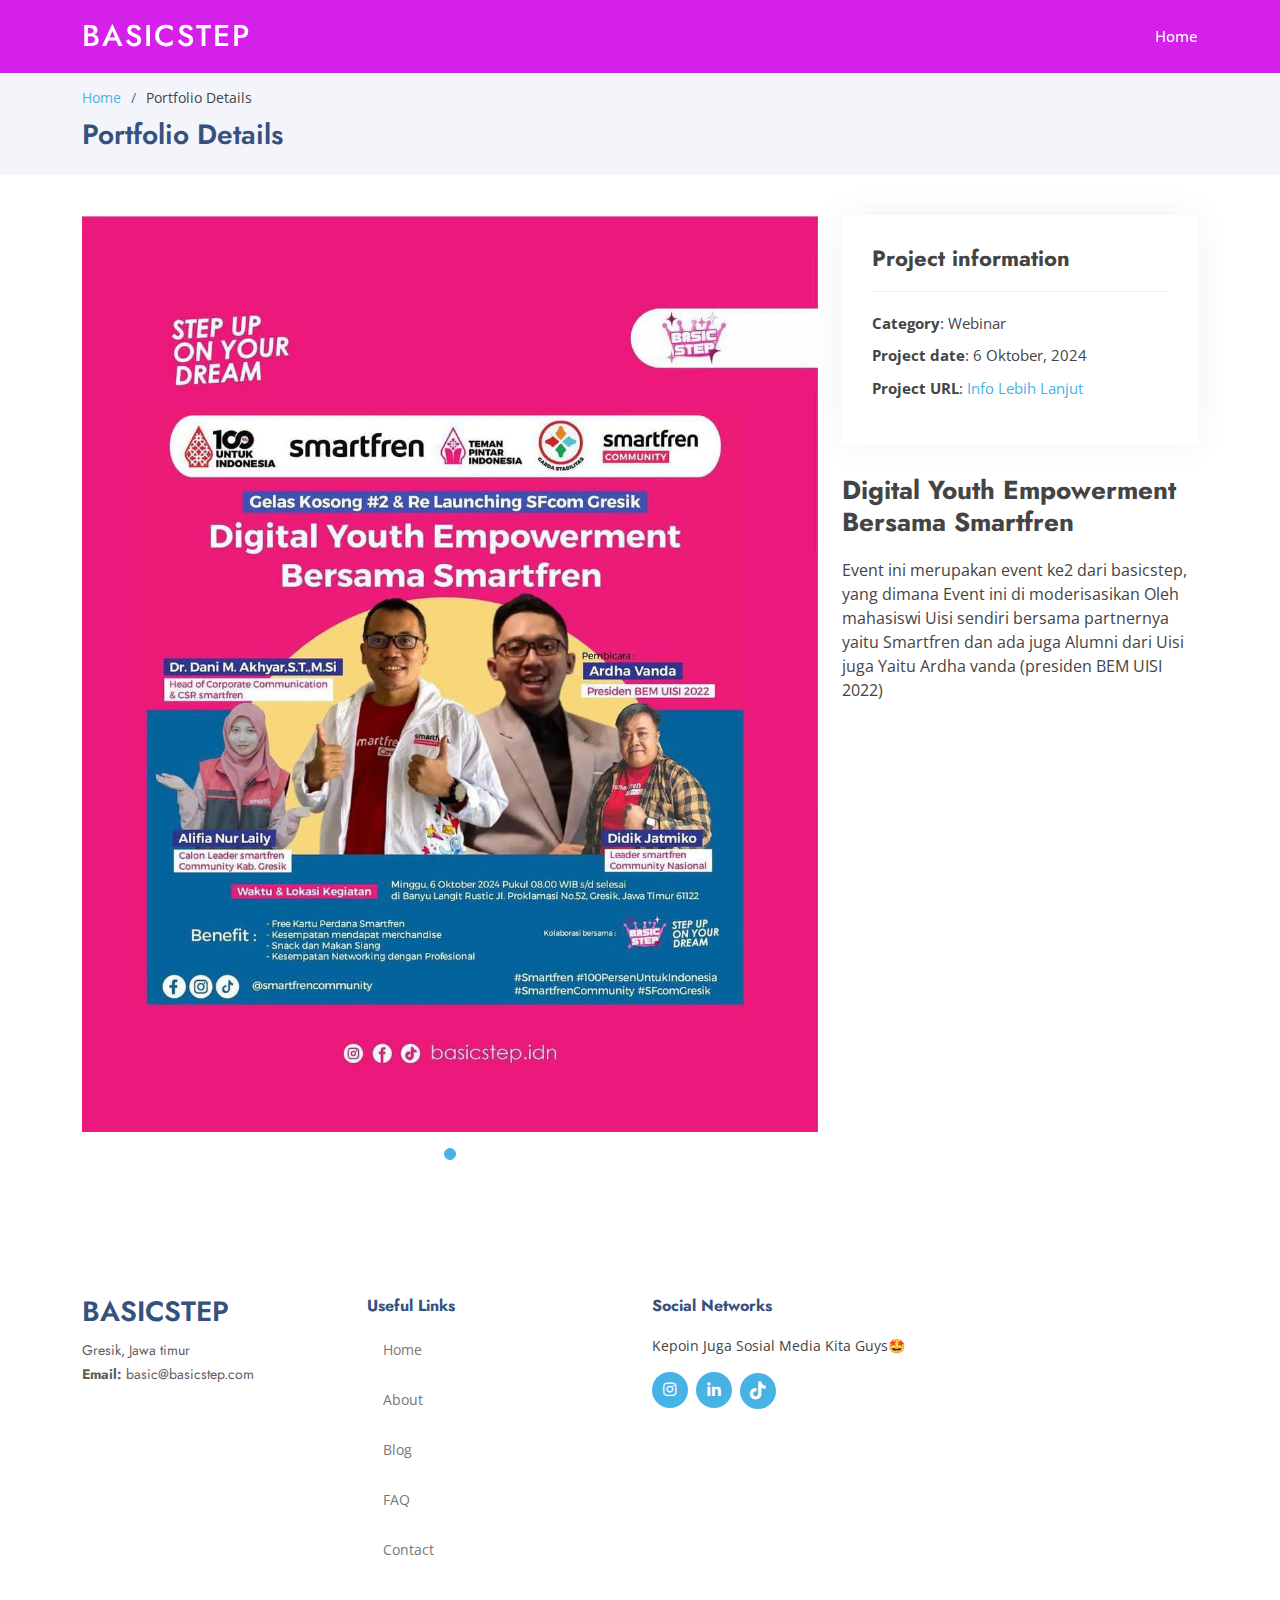
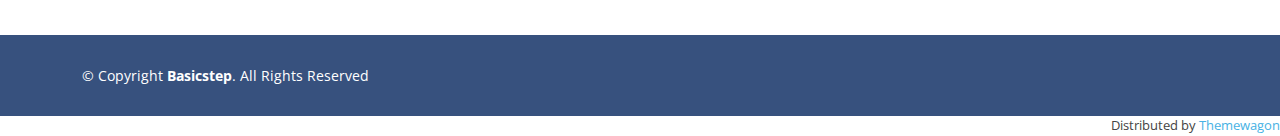
<file: portfolio-details.html>
<!DOCTYPE html>
<html lang="en">

<head>
  <meta charset="utf-8">
  <meta content="width=device-width, initial-scale=1.0" name="viewport">

  <title>Portfolio Details - Arsha Bootstrap Template</title>
  <meta content="" name="description">
  <meta content="" name="keywords">

  <!-- Favicons -->
  <link href="assets/img/favicon.png" rel="icon">
  <link href="assets/img/apple-touch-icon.png" rel="apple-touch-icon">

  <!-- Google Fonts -->
  <link href="https://fonts.googleapis.com/css?family=Open+Sans:300,300i,400,400i,600,600i,700,700i|Jost:300,300i,400,400i,500,500i,600,600i,700,700i|Poppins:300,300i,400,400i,500,500i,600,600i,700,700i" rel="stylesheet">

  <!-- Vendor CSS Files -->
  <link rel="stylesheet" href="https://cdnjs.cloudflare.com/ajax/libs/font-awesome/6.0.0-beta3/css/all.min.css">
  <link href="assets/vendor/aos/aos.css" rel="stylesheet">
  <link href="assets/vendor/bootstrap/css/bootstrap.min.css" rel="stylesheet">
  <link href="assets/vendor/bootstrap-icons/bootstrap-icons.css" rel="stylesheet">
  <link href="assets/vendor/boxicons/css/boxicons.min.css" rel="stylesheet">
  <link href="assets/vendor/glightbox/css/glightbox.min.css" rel="stylesheet">
  <link href="assets/vendor/remixicon/remixicon.css" rel="stylesheet">
  <link href="assets/vendor/swiper/swiper-bundle.min.css" rel="stylesheet">

  <!-- Template Main CSS File -->
  <link href="assets/css/style.css" rel="stylesheet">

  <!-- =======================================================
  * Template Name: Arsha - v4.3.0
  * Template URL: https://bootstrapmade.com/arsha-free-bootstrap-html-template-corporate/
  * Author: BootstrapMade.com
  * License: https://bootstrapmade.com/license/
  ======================================================== -->
</head>

<body>

  <!-- ======= Header ======= -->
  <header id="header" class="fixed-top header-inner-pages">
    <div class="container d-flex align-items-center">

      <h1 class="logo me-auto"><a href="index.html">Basicstep</a></h1>
      <!-- Uncomment below if you prefer to use an image logo -->
      <!-- <a href="index.html" class="logo me-auto"><img src="assets/img/logo.png" alt="" class="img-fluid"></a>-->

      <nav id="navbar" class="navbar">
        <ul>
          <li><a class="nav-link scrollto " href="index.html">Home</a></li>
        <i class="bi bi-list mobile-nav-toggle"></i>
      </nav><!-- .navbar -->

    </div>
  </header><!-- End Header -->

  <main id="main">

    <!-- ======= Breadcrumbs ======= -->
    <section id="breadcrumbs" class="breadcrumbs">
      <div class="container">

        <ol>
          <li><a href="index.html">Home</a></li>
          <li>Portfolio Details</li>
        </ol>
        <h2>Portfolio Details</h2>

      </div>
    </section><!-- End Breadcrumbs -->

    <!-- ======= Portfolio Details Section ======= -->
    <section id="portfolio-details" class="portfolio-details">
      <div class="container">

        <div class="row gy-4">

          <div class="col-lg-8">
            <div class="portfolio-details-slider swiper-container">
              <div class="swiper-wrapper align-items-center">

                <div class="swiper-slide">
                  <img src="assets/img/portfolio/portfolio-1.jpg" alt="">
                </div>
              </div>
              <div class="swiper-pagination"></div>
            </div>
          </div>

          <div class="col-lg-4">
            <div class="portfolio-info">
              <h3>Project information</h3>
              <ul>
                <li><strong>Category</strong>: Webinar</li>
                <li><strong>Project date</strong>: 6 Oktober, 2024</li>
                <li><strong>Project URL</strong>: <a href="https://www.instagram.com/p/DAtHL-KTtJg/?img_index=1&igsh=cWU2aWV3MW9oNWRi">Info Lebih Lanjut</a></li>
              </ul>
            </div>
            <div class="portfolio-description">
              <h2>Digital Youth Empowerment Bersama Smartfren</h2>
              <p>
                Event ini merupakan event ke2 dari basicstep, yang dimana Event ini di moderisasikan Oleh mahasiswi Uisi sendiri 
                bersama partnernya yaitu Smartfren dan ada juga Alumni dari Uisi juga Yaitu Ardha vanda (presiden BEM UISI 2022)
              </p>
            </div>
          </div>

        </div>

      </div>
    </section><!-- End Portfolio Details Section -->

  </main><!-- End #main -->

  <!-- ======= Footer ======= -->
  <footer id="footer">

    <div class="footer-top">
      <div class="container">
        <div class="row">

          <div class="col-lg-3 col-md-6 footer-contact">
            <h3>Basicstep</h3>
            <p>
              Gresik, Jawa timur<br>
              <strong>Email:</strong> basic@basicstep.com<br>
            </p>
          </div>

          <div class="col-lg-3 col-md-6 footer-links">
            <h4>Useful Links</h4>
            <ul>
              <li><a class="nav-link scrollto active" href="#hero">Home</a></li>
              <li><a class="nav-link scrollto" href="#about">About</a></li> 
              <li><a class="nav-link scrollto" href="#portfolio">Blog</a></li>
              <li><a class="nav-link scrollto" href="#FAQ">FAQ</a></li>
              <li><a class="nav-link scrollto" href="#contact">Contact</a></li>
            </ul>
          </div>

          <div class="col-lg-3 col-md-6 footer-links">
            <h4>Social Networks</h4>
            <p>Kepoin Juga Sosial Media Kita Guys🤩</p>
            <div class="social-links mt-3">
              <div class="social-links mt-3">
                <a href="https://www.instagram.com/basicstep.idn?igsh=NDRicm1uMTVoMWR6" class="instagram"><i class="bx bxl-instagram"></i></a>
                <a href="https://www.linkedin.com/company/basic-step?trk=blended-typeahead" class="linkedin"><i class="bx bxl-linkedin"></i></a>
                <a href="https://www.tiktok.com" class="tiktok"><i class="fab fa-tiktok"></i></a>
              </div>
            </div>
          </div>

        </div>
      </div>
    </div>

    <div class="container footer-bottom clearfix">
      <div class="copyright">
        &copy; Copyright <strong><span>Basicstep</span></strong>. All Rights Reserved
      </div>
    </div>
    <div class="credits">

      Distributed by <a href="https://themewagon.com/">Themewagon</a>

    </div>
  </footer><!-- End Footer -->

  <div id="preloader"></div>
  <a href="#" class="back-to-top d-flex align-items-center justify-content-center"><i class="bi bi-arrow-up-short"></i></a>

  <!-- Vendor JS Files -->
  <script src="assets/vendor/aos/aos.js"></script>
  <script src="assets/vendor/bootstrap/js/bootstrap.bundle.min.js"></script>
  <script src="assets/vendor/glightbox/js/glightbox.min.js"></script>
  <script src="assets/vendor/isotope-layout/isotope.pkgd.min.js"></script>
  <script src="assets/vendor/php-email-form/validate.js"></script>
  <script src="assets/vendor/swiper/swiper-bundle.min.js"></script>
  <script src="assets/vendor/waypoints/noframework.waypoints.js"></script>

  <!-- Template Main JS File -->
  <script src="assets/js/main.js"></script>

</body>

</html>
</file>
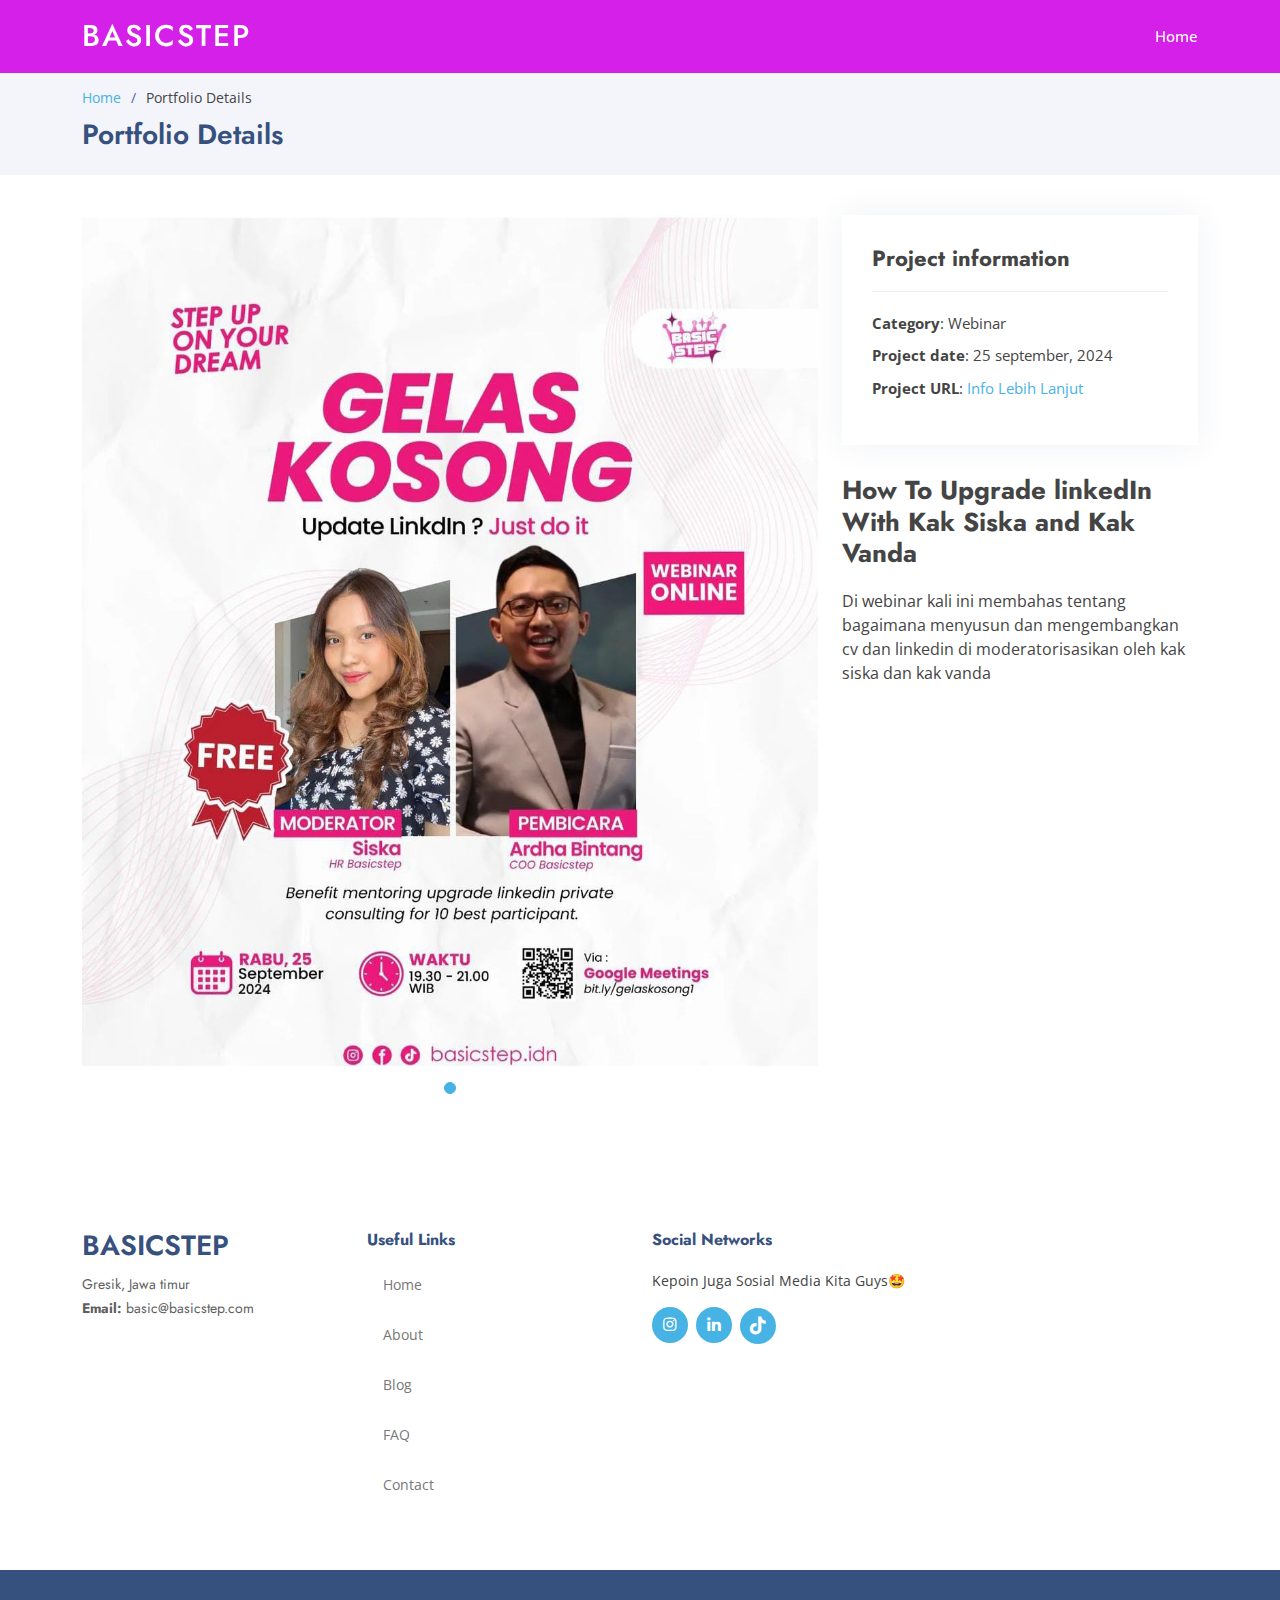
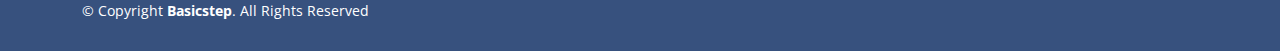
<file: portfolio-details2.html>
<!DOCTYPE html>
<html lang="en">

<head>
  <meta charset="utf-8">
  <meta content="width=device-width, initial-scale=1.0" name="viewport">

  <title>Portfolio Details - Arsha Bootstrap Template</title>
  <meta content="" name="description">
  <meta content="" name="keywords">

  <!-- Favicons -->
  <link href="assets/img/favicon.png" rel="icon">
  <link href="assets/img/apple-touch-icon.png" rel="apple-touch-icon">

  <!-- Google Fonts -->
  <link href="https://fonts.googleapis.com/css?family=Open+Sans:300,300i,400,400i,600,600i,700,700i|Jost:300,300i,400,400i,500,500i,600,600i,700,700i|Poppins:300,300i,400,400i,500,500i,600,600i,700,700i" rel="stylesheet">

  <!-- Vendor CSS Files -->
  <link rel="stylesheet" href="https://cdnjs.cloudflare.com/ajax/libs/font-awesome/6.0.0-beta3/css/all.min.css">
  <link href="assets/vendor/aos/aos.css" rel="stylesheet">
  <link href="assets/vendor/bootstrap/css/bootstrap.min.css" rel="stylesheet">
  <link href="assets/vendor/bootstrap-icons/bootstrap-icons.css" rel="stylesheet">
  <link href="assets/vendor/boxicons/css/boxicons.min.css" rel="stylesheet">
  <link href="assets/vendor/glightbox/css/glightbox.min.css" rel="stylesheet">
  <link href="assets/vendor/remixicon/remixicon.css" rel="stylesheet">
  <link href="assets/vendor/swiper/swiper-bundle.min.css" rel="stylesheet">

  <!-- Template Main CSS File -->
  <link href="assets/css/style.css" rel="stylesheet">

  <!-- =======================================================
  * Template Name: Arsha - v4.3.0
  * Template URL: https://bootstrapmade.com/arsha-free-bootstrap-html-template-corporate/
  * Author: BootstrapMade.com
  * License: https://bootstrapmade.com/license/
  ======================================================== -->
</head>

<body>

  <!-- ======= Header ======= -->
  <header id="header" class="fixed-top header-inner-pages">
    <div class="container d-flex align-items-center">

      <h1 class="logo me-auto"><a href="index.html">Basicstep</a></h1>
      <!-- Uncomment below if you prefer to use an image logo -->
      <!-- <a href="index.html" class="logo me-auto"><img src="assets/img/logo.png" alt="" class="img-fluid"></a>-->

      <nav id="navbar" class="navbar">
        <ul>
          <li><a class="nav-link scrollto " href="index.html">Home</a></li>
        <i class="bi bi-list mobile-nav-toggle"></i>
      </nav><!-- .navbar -->

    </div>
  </header><!-- End Header -->

  <main id="main">

    <!-- ======= Breadcrumbs ======= -->
    <section id="breadcrumbs" class="breadcrumbs">
      <div class="container">

        <ol>
          <li><a href="index.html">Home</a></li>
          <li>Portfolio Details</li>
        </ol>
        <h2>Portfolio Details</h2>

      </div>
    </section><!-- End Breadcrumbs -->

    <!-- ======= Portfolio Details Section ======= -->
    <section id="portfolio-details" class="portfolio-details">
      <div class="container">

        <div class="row gy-4">

          <div class="col-lg-8">
            <div class="portfolio-details-slider swiper-container">
              <div class="swiper-wrapper align-items-center">

                <div class="swiper-slide">
                  <img src="assets/img/portfolio/gambar-2.jpg" alt="">
                </div>
              </div>
              <div class="swiper-pagination"></div>
            </div>
          </div>

          <div class="col-lg-4">
            <div class="portfolio-info">
              <h3>Project information</h3>
              <ul>
                <li><strong>Category</strong>: Webinar</li>
                <li><strong>Project date</strong>: 25 september, 2024</li>
                <li><strong>Project URL</strong>: <a href="https://www.instagram.com/p/DAIu6JmT8Eq/?igsh=MXdpNnhqOGh0Zzl1Yg==">Info Lebih Lanjut</a></li>
              </ul>
            </div>
            <div class="portfolio-description">
              <h2>How To Upgrade linkedIn With Kak Siska and Kak Vanda</h2>
              <p>
               Di webinar kali ini membahas tentang bagaimana menyusun dan mengembangkan cv dan linkedin di moderatorisasikan oleh kak siska dan kak vanda
              </p>
            </div>
          </div>

        </div>

      </div>
    </section><!-- End Portfolio Details Section -->

  </main><!-- End #main -->

  <!-- ======= Footer ======= -->
  <footer id="footer">

    <div class="footer-top">
      <div class="container">
        <div class="row">

          <div class="col-lg-3 col-md-6 footer-contact">
            <h3>Basicstep</h3>
            <p>
              Gresik, Jawa timur<br>
              <strong>Email:</strong> basic@basicstep.com<br>
            </p>
          </div>

          <div class="col-lg-3 col-md-6 footer-links">
            <h4>Useful Links</h4>
            <ul>
              <li><a class="nav-link scrollto active" href="#hero">Home</a></li>
              <li><a class="nav-link scrollto" href="#about">About</a></li> 
              <li><a class="nav-link scrollto" href="#portfolio">Blog</a></li>
              <li><a class="nav-link scrollto" href="#FAQ">FAQ</a></li>
              <li><a class="nav-link scrollto" href="#contact">Contact</a></li>
            </ul>
          </div>

          <div class="col-lg-3 col-md-6 footer-links">
            <h4>Social Networks</h4>
            <p>Kepoin Juga Sosial Media Kita Guys🤩</p>
            <div class="social-links mt-3">
              <div class="social-links mt-3">
                <a href="https://www.instagram.com/basicstep.idn?igsh=NDRicm1uMTVoMWR6" class="instagram"><i class="bx bxl-instagram"></i></a>
                <a href="https://www.linkedin.com/company/basic-step?trk=blended-typeahead" class="linkedin"><i class="bx bxl-linkedin"></i></a>
                <a href="https://www.tiktok.com" class="tiktok"><i class="fab fa-tiktok"></i></a>
              </div>
            </div>
          </div>

        </div>
      </div>
    </div>

    <div class="container footer-bottom clearfix">
      <div class="copyright">
        &copy; Copyright <strong><span>Basicstep</span></strong>. All Rights Reserved
      </div>
    </div>
  </footer><!-- End Footer -->

  <div id="preloader"></div>
  <a href="#" class="back-to-top d-flex align-items-center justify-content-center"><i class="bi bi-arrow-up-short"></i></a>

  <!-- Vendor JS Files -->
  <script src="assets/vendor/aos/aos.js"></script>
  <script src="assets/vendor/bootstrap/js/bootstrap.bundle.min.js"></script>
  <script src="assets/vendor/glightbox/js/glightbox.min.js"></script>
  <script src="assets/vendor/isotope-layout/isotope.pkgd.min.js"></script>
  <script src="assets/vendor/php-email-form/validate.js"></script>
  <script src="assets/vendor/swiper/swiper-bundle.min.js"></script>
  <script src="assets/vendor/waypoints/noframework.waypoints.js"></script>

  <!-- Template Main JS File -->
  <script src="assets/js/main.js"></script>

</body>

</html>
</file>
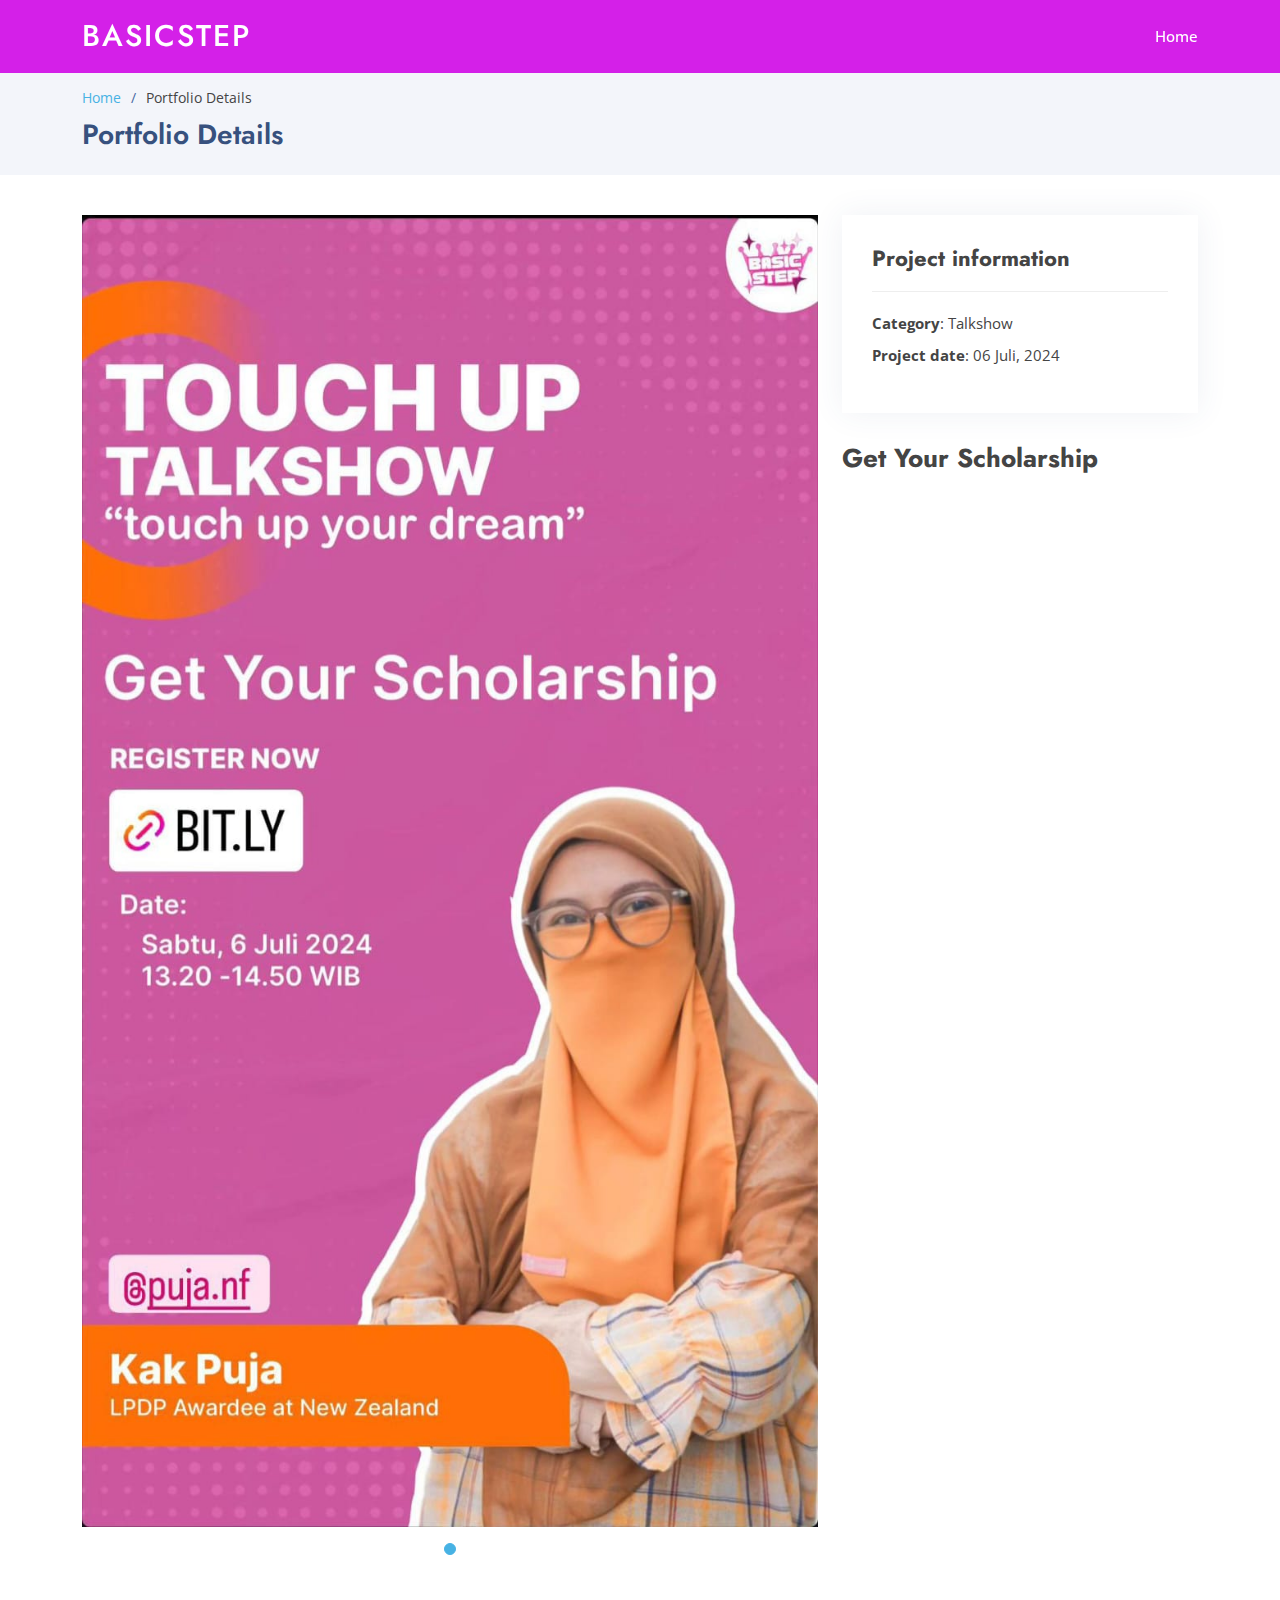
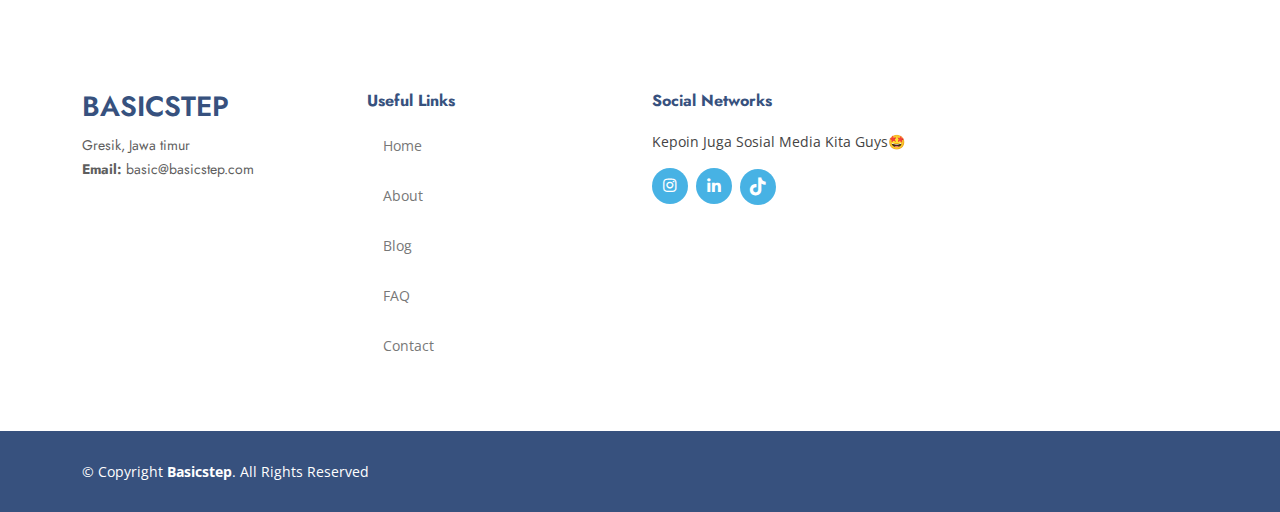
<file: portfolio-details3.html>
<!DOCTYPE html>
<html lang="en">

<head>
  <meta charset="utf-8">
  <meta content="width=device-width, initial-scale=1.0" name="viewport">

  <title>Portfolio Details - Arsha Bootstrap Template</title>
  <meta content="" name="description">
  <meta content="" name="keywords">

  <!-- Favicons -->
  <link href="assets/img/favicon.png" rel="icon">
  <link href="assets/img/apple-touch-icon.png" rel="apple-touch-icon">

  <!-- Google Fonts -->
  <link href="https://fonts.googleapis.com/css?family=Open+Sans:300,300i,400,400i,600,600i,700,700i|Jost:300,300i,400,400i,500,500i,600,600i,700,700i|Poppins:300,300i,400,400i,500,500i,600,600i,700,700i" rel="stylesheet">

  <!-- Vendor CSS Files -->
  <link rel="stylesheet" href="https://cdnjs.cloudflare.com/ajax/libs/font-awesome/6.0.0-beta3/css/all.min.css">
  <link href="assets/vendor/aos/aos.css" rel="stylesheet">
  <link href="assets/vendor/bootstrap/css/bootstrap.min.css" rel="stylesheet">
  <link href="assets/vendor/bootstrap-icons/bootstrap-icons.css" rel="stylesheet">
  <link href="assets/vendor/boxicons/css/boxicons.min.css" rel="stylesheet">
  <link href="assets/vendor/glightbox/css/glightbox.min.css" rel="stylesheet">
  <link href="assets/vendor/remixicon/remixicon.css" rel="stylesheet">
  <link href="assets/vendor/swiper/swiper-bundle.min.css" rel="stylesheet">

  <!-- Template Main CSS File -->
  <link href="assets/css/style.css" rel="stylesheet">

  <!-- =======================================================
  * Template Name: Arsha - v4.3.0
  * Template URL: https://bootstrapmade.com/arsha-free-bootstrap-html-template-corporate/
  * Author: BootstrapMade.com
  * License: https://bootstrapmade.com/license/
  ======================================================== -->
</head>

<body>

  <!-- ======= Header ======= -->
  <header id="header" class="fixed-top header-inner-pages">
    <div class="container d-flex align-items-center">

      <h1 class="logo me-auto"><a href="index.html">Basicstep</a></h1>
      <!-- Uncomment below if you prefer to use an image logo -->
      <!-- <a href="index.html" class="logo me-auto"><img src="assets/img/logo.png" alt="" class="img-fluid"></a>-->

      <nav id="navbar" class="navbar">
        <ul>
          <li><a class="nav-link scrollto " href="index.html">Home</a></li>
        <i class="bi bi-list mobile-nav-toggle"></i>
      </nav><!-- .navbar -->

    </div>
  </header><!-- End Header -->

  <main id="main">

    <!-- ======= Breadcrumbs ======= -->
    <section id="breadcrumbs" class="breadcrumbs">
      <div class="container">

        <ol>
          <li><a href="index.html">Home</a></li>
          <li>Portfolio Details</li>
        </ol>
        <h2>Portfolio Details</h2>

      </div>
    </section><!-- End Breadcrumbs -->

    <!-- ======= Portfolio Details Section ======= -->
    <section id="portfolio-details" class="portfolio-details">
      <div class="container">

        <div class="row gy-4">

          <div class="col-lg-8">
            <div class="portfolio-details-slider swiper-container">
              <div class="swiper-wrapper align-items-center">

                <div class="swiper-slide">
                  <img src="assets/img/portfolio/gambar-3.jpg" alt="">
                </div>
              </div>
              <div class="swiper-pagination"></div>
            </div>
          </div>

          <div class="col-lg-4">
            <div class="portfolio-info">
              <h3>Project information</h3>
              <ul>
                <li><strong>Category</strong>: Talkshow</li>
                <li><strong>Project date</strong>: 06 Juli, 2024</li>
              </ul>
            </div>
            <div class="portfolio-description">
              <h2>Get Your Scholarship </h2>
            </div>
          </div>

        </div>

      </div>
    </section><!-- End Portfolio Details Section -->

  </main><!-- End #main -->

  <!-- ======= Footer ======= -->
  <footer id="footer">

    <div class="footer-top">
      <div class="container">
        <div class="row">

          <div class="col-lg-3 col-md-6 footer-contact">
            <h3>Basicstep</h3>
            <p>
              Gresik, Jawa timur<br>
              <strong>Email:</strong> basic@basicstep.com<br>
            </p>
          </div>

          <div class="col-lg-3 col-md-6 footer-links">
            <h4>Useful Links</h4>
            <ul>
              <li><a class="nav-link scrollto active" href="#hero">Home</a></li>
              <li><a class="nav-link scrollto" href="#about">About</a></li> 
              <li><a class="nav-link scrollto" href="#portfolio">Blog</a></li>
              <li><a class="nav-link scrollto" href="#FAQ">FAQ</a></li>
              <li><a class="nav-link scrollto" href="#contact">Contact</a></li>
            </ul>
          </div>

          <div class="col-lg-3 col-md-6 footer-links">
            <h4>Social Networks</h4>
            <p>Kepoin Juga Sosial Media Kita Guys🤩</p>
            <div class="social-links mt-3">
              <div class="social-links mt-3">
                <a href="https://www.instagram.com/basicstep.idn?igsh=NDRicm1uMTVoMWR6" class="instagram"><i class="bx bxl-instagram"></i></a>
                <a href="https://www.linkedin.com/company/basic-step?trk=blended-typeahead" class="linkedin"><i class="bx bxl-linkedin"></i></a>
                <a href="https://www.tiktok.com" class="tiktok"><i class="fab fa-tiktok"></i></a>
              </div>
            </div>
          </div>

        </div>
      </div>
    </div>

    <div class="container footer-bottom clearfix">
      <div class="copyright">
        &copy; Copyright <strong><span>Basicstep</span></strong>. All Rights Reserved
      </div>
    </div>
  </footer><!-- End Footer -->

  <div id="preloader"></div>
  <a href="#" class="back-to-top d-flex align-items-center justify-content-center"><i class="bi bi-arrow-up-short"></i></a>

  <!-- Vendor JS Files -->
  <script src="assets/vendor/aos/aos.js"></script>
  <script src="assets/vendor/bootstrap/js/bootstrap.bundle.min.js"></script>
  <script src="assets/vendor/glightbox/js/glightbox.min.js"></script>
  <script src="assets/vendor/isotope-layout/isotope.pkgd.min.js"></script>
  <script src="assets/vendor/php-email-form/validate.js"></script>
  <script src="assets/vendor/swiper/swiper-bundle.min.js"></script>
  <script src="assets/vendor/waypoints/noframework.waypoints.js"></script>

  <!-- Template Main JS File -->
  <script src="assets/js/main.js"></script>

</body>

</html>
</file>
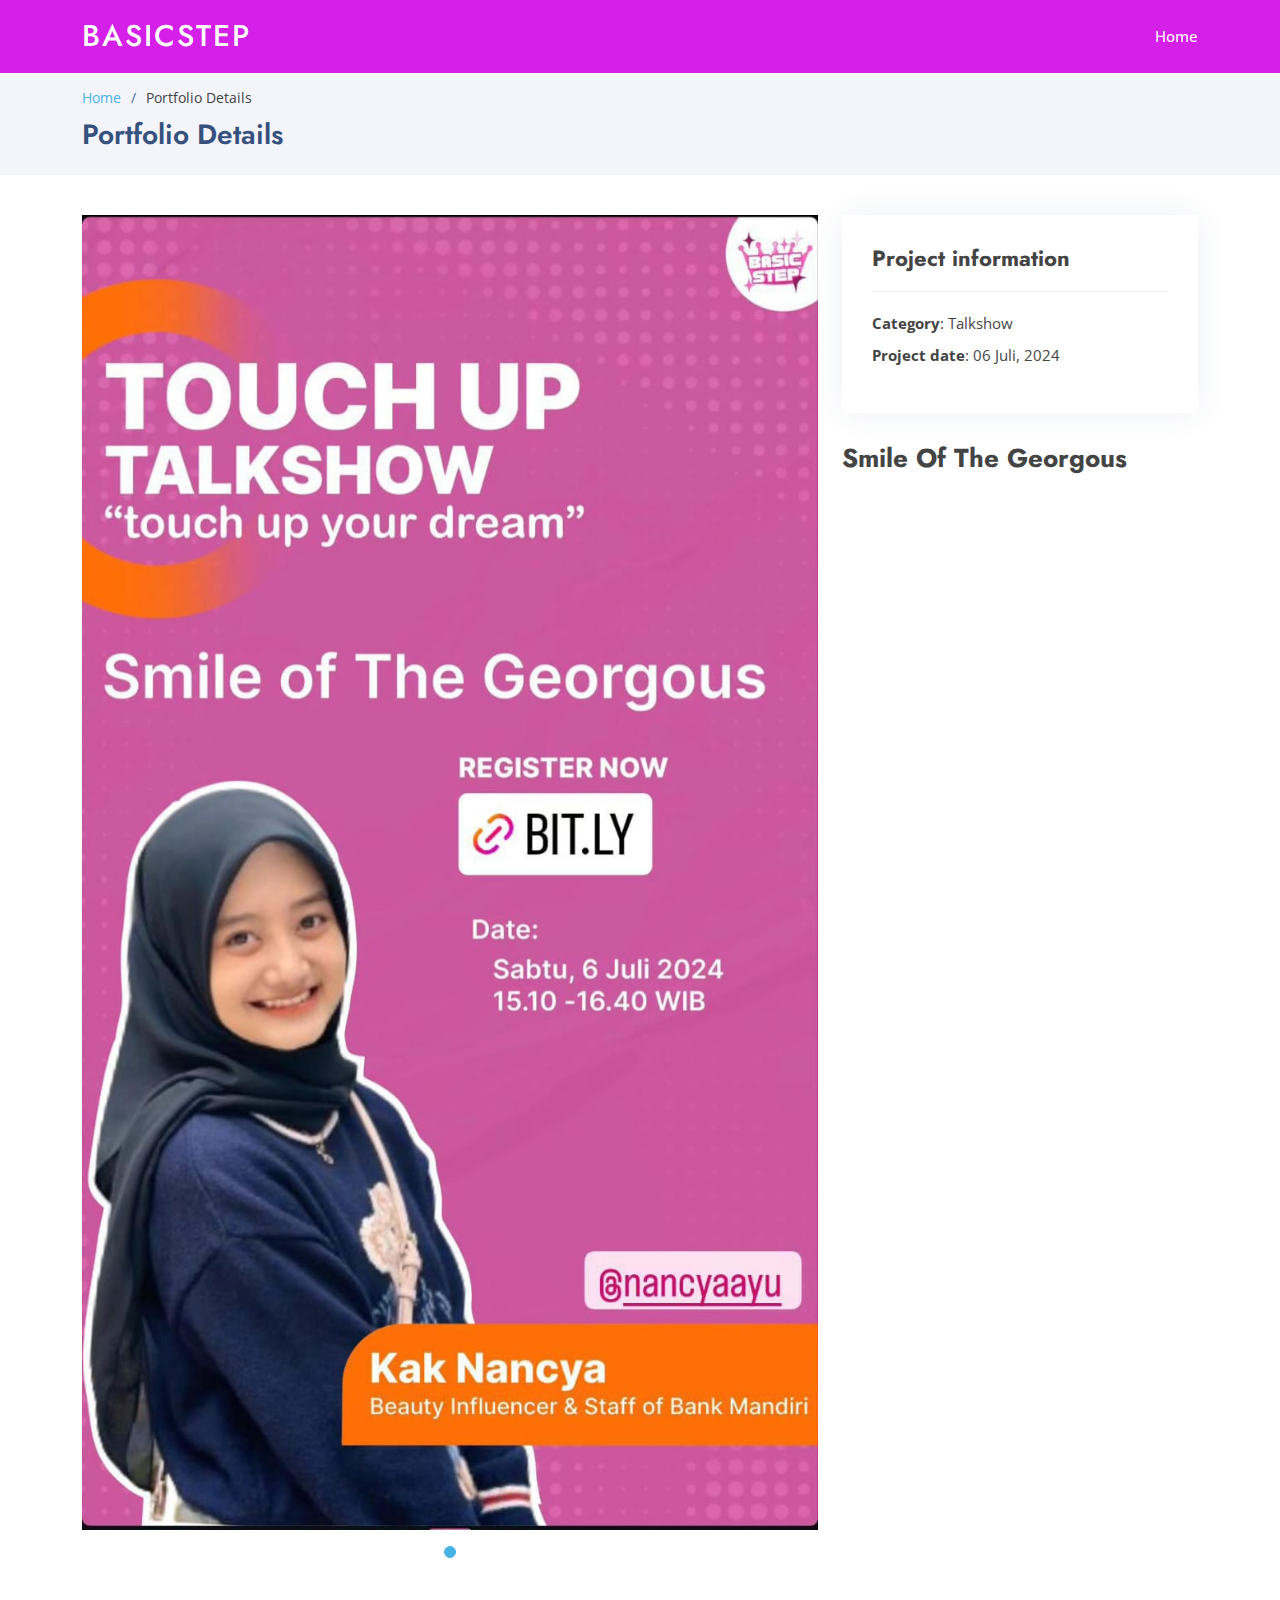
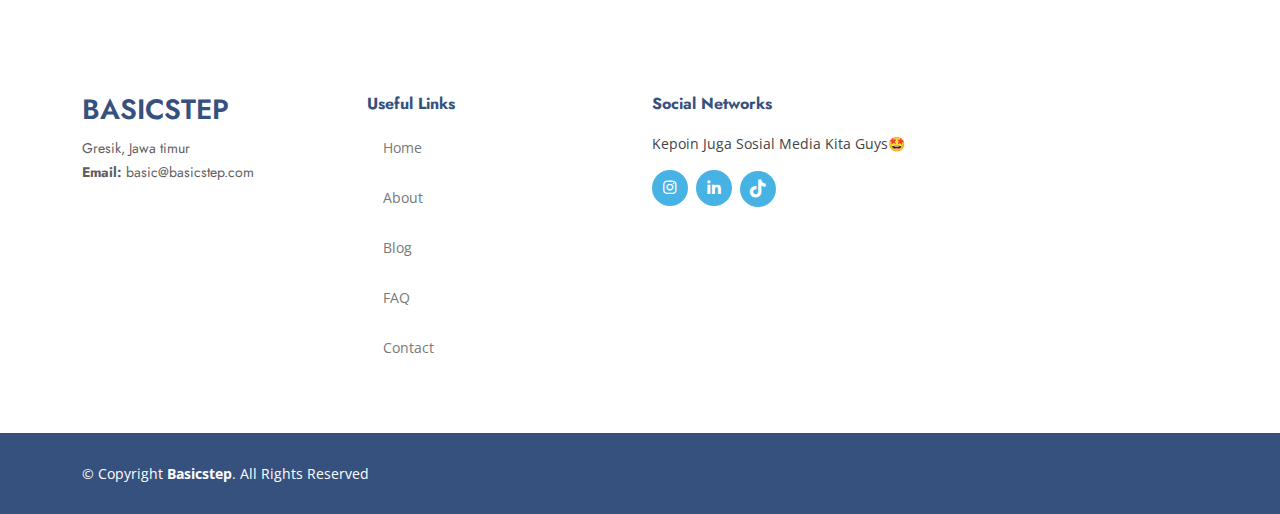
<file: portfolio-details4.html>
<!DOCTYPE html>
<html lang="en">

<head>
  <meta charset="utf-8">
  <meta content="width=device-width, initial-scale=1.0" name="viewport">

  <title>Portfolio Details - Arsha Bootstrap Template</title>
  <meta content="" name="description">
  <meta content="" name="keywords">

  <!-- Favicons -->
  <link href="assets/img/favicon.png" rel="icon">
  <link href="assets/img/apple-touch-icon.png" rel="apple-touch-icon">

  <!-- Google Fonts -->
  <link href="https://fonts.googleapis.com/css?family=Open+Sans:300,300i,400,400i,600,600i,700,700i|Jost:300,300i,400,400i,500,500i,600,600i,700,700i|Poppins:300,300i,400,400i,500,500i,600,600i,700,700i" rel="stylesheet">

  <!-- Vendor CSS Files -->
  <link rel="stylesheet" href="https://cdnjs.cloudflare.com/ajax/libs/font-awesome/6.0.0-beta3/css/all.min.css">
  <link href="assets/vendor/aos/aos.css" rel="stylesheet">
  <link href="assets/vendor/bootstrap/css/bootstrap.min.css" rel="stylesheet">
  <link href="assets/vendor/bootstrap-icons/bootstrap-icons.css" rel="stylesheet">
  <link href="assets/vendor/boxicons/css/boxicons.min.css" rel="stylesheet">
  <link href="assets/vendor/glightbox/css/glightbox.min.css" rel="stylesheet">
  <link href="assets/vendor/remixicon/remixicon.css" rel="stylesheet">
  <link href="assets/vendor/swiper/swiper-bundle.min.css" rel="stylesheet">

  <!-- Template Main CSS File -->
  <link href="assets/css/style.css" rel="stylesheet">

  <!-- =======================================================
  * Template Name: Arsha - v4.3.0
  * Template URL: https://bootstrapmade.com/arsha-free-bootstrap-html-template-corporate/
  * Author: BootstrapMade.com
  * License: https://bootstrapmade.com/license/
  ======================================================== -->
</head>

<body>

  <!-- ======= Header ======= -->
  <header id="header" class="fixed-top header-inner-pages">
    <div class="container d-flex align-items-center">

      <h1 class="logo me-auto"><a href="index.html">Basicstep</a></h1>
      <!-- Uncomment below if you prefer to use an image logo -->
      <!-- <a href="index.html" class="logo me-auto"><img src="assets/img/logo.png" alt="" class="img-fluid"></a>-->

      <nav id="navbar" class="navbar">
        <ul>
          <li><a class="nav-link scrollto " href="index.html">Home</a></li>
        <i class="bi bi-list mobile-nav-toggle"></i>
      </nav><!-- .navbar -->

    </div>
  </header><!-- End Header -->

  <main id="main">

    <!-- ======= Breadcrumbs ======= -->
    <section id="breadcrumbs" class="breadcrumbs">
      <div class="container">

        <ol>
          <li><a href="index.html">Home</a></li>
          <li>Portfolio Details</li>
        </ol>
        <h2>Portfolio Details</h2>

      </div>
    </section><!-- End Breadcrumbs -->

    <!-- ======= Portfolio Details Section ======= -->
    <section id="portfolio-details" class="portfolio-details">
      <div class="container">

        <div class="row gy-4">

          <div class="col-lg-8">
            <div class="portfolio-details-slider swiper-container">
              <div class="swiper-wrapper align-items-center">

                <div class="swiper-slide">
                  <img src="assets/img/portfolio/gambar-4.jpg" alt="">
                </div>
              </div>
              <div class="swiper-pagination"></div>
            </div>
          </div>

          <div class="col-lg-4">
            <div class="portfolio-info">
              <h3>Project information</h3>
              <ul>
                <li><strong>Category</strong>: Talkshow</li>
                <li><strong>Project date</strong>: 06 Juli, 2024</li>
              </ul>
            </div>
            <div class="portfolio-description">
              <h2>Smile Of The Georgous </h2>
            </div>
          </div>

        </div>

      </div>
    </section><!-- End Portfolio Details Section -->

  </main><!-- End #main -->

  <!-- ======= Footer ======= -->
  <footer id="footer">

    <div class="footer-top">
      <div class="container">
        <div class="row">

          <div class="col-lg-3 col-md-6 footer-contact">
            <h3>Basicstep</h3>
            <p>
              Gresik, Jawa timur<br>
              <strong>Email:</strong> basic@basicstep.com<br>
            </p>
          </div>

          <div class="col-lg-3 col-md-6 footer-links">
            <h4>Useful Links</h4>
            <ul>
              <li><a class="nav-link scrollto active" href="#hero">Home</a></li>
              <li><a class="nav-link scrollto" href="#about">About</a></li> 
              <li><a class="nav-link scrollto" href="#portfolio">Blog</a></li>
              <li><a class="nav-link scrollto" href="#FAQ">FAQ</a></li>
              <li><a class="nav-link scrollto" href="#contact">Contact</a></li>
            </ul>
          </div>

          <div class="col-lg-3 col-md-6 footer-links">
            <h4>Social Networks</h4>
            <p>Kepoin Juga Sosial Media Kita Guys🤩</p>
            <div class="social-links mt-3">
              <div class="social-links mt-3">
                <a href="https://www.instagram.com/basicstep.idn?igsh=NDRicm1uMTVoMWR6" class="instagram"><i class="bx bxl-instagram"></i></a>
                <a href="https://www.linkedin.com/company/basic-step?trk=blended-typeahead" class="linkedin"><i class="bx bxl-linkedin"></i></a>
                <a href="https://www.tiktok.com" class="tiktok"><i class="fab fa-tiktok"></i></a>
              </div>
            </div>
          </div>

        </div>
      </div>
    </div>

    <div class="container footer-bottom clearfix">
      <div class="copyright">
        &copy; Copyright <strong><span>Basicstep</span></strong>. All Rights Reserved
      </div>
    </div>
  </footer><!-- End Footer -->

  <div id="preloader"></div>
  <a href="#" class="back-to-top d-flex align-items-center justify-content-center"><i class="bi bi-arrow-up-short"></i></a>

  <!-- Vendor JS Files -->
  <script src="assets/vendor/aos/aos.js"></script>
  <script src="assets/vendor/bootstrap/js/bootstrap.bundle.min.js"></script>
  <script src="assets/vendor/glightbox/js/glightbox.min.js"></script>
  <script src="assets/vendor/isotope-layout/isotope.pkgd.min.js"></script>
  <script src="assets/vendor/php-email-form/validate.js"></script>
  <script src="assets/vendor/swiper/swiper-bundle.min.js"></script>
  <script src="assets/vendor/waypoints/noframework.waypoints.js"></script>

  <!-- Template Main JS File -->
  <script src="assets/js/main.js"></script>

</body>

</html>
</file>
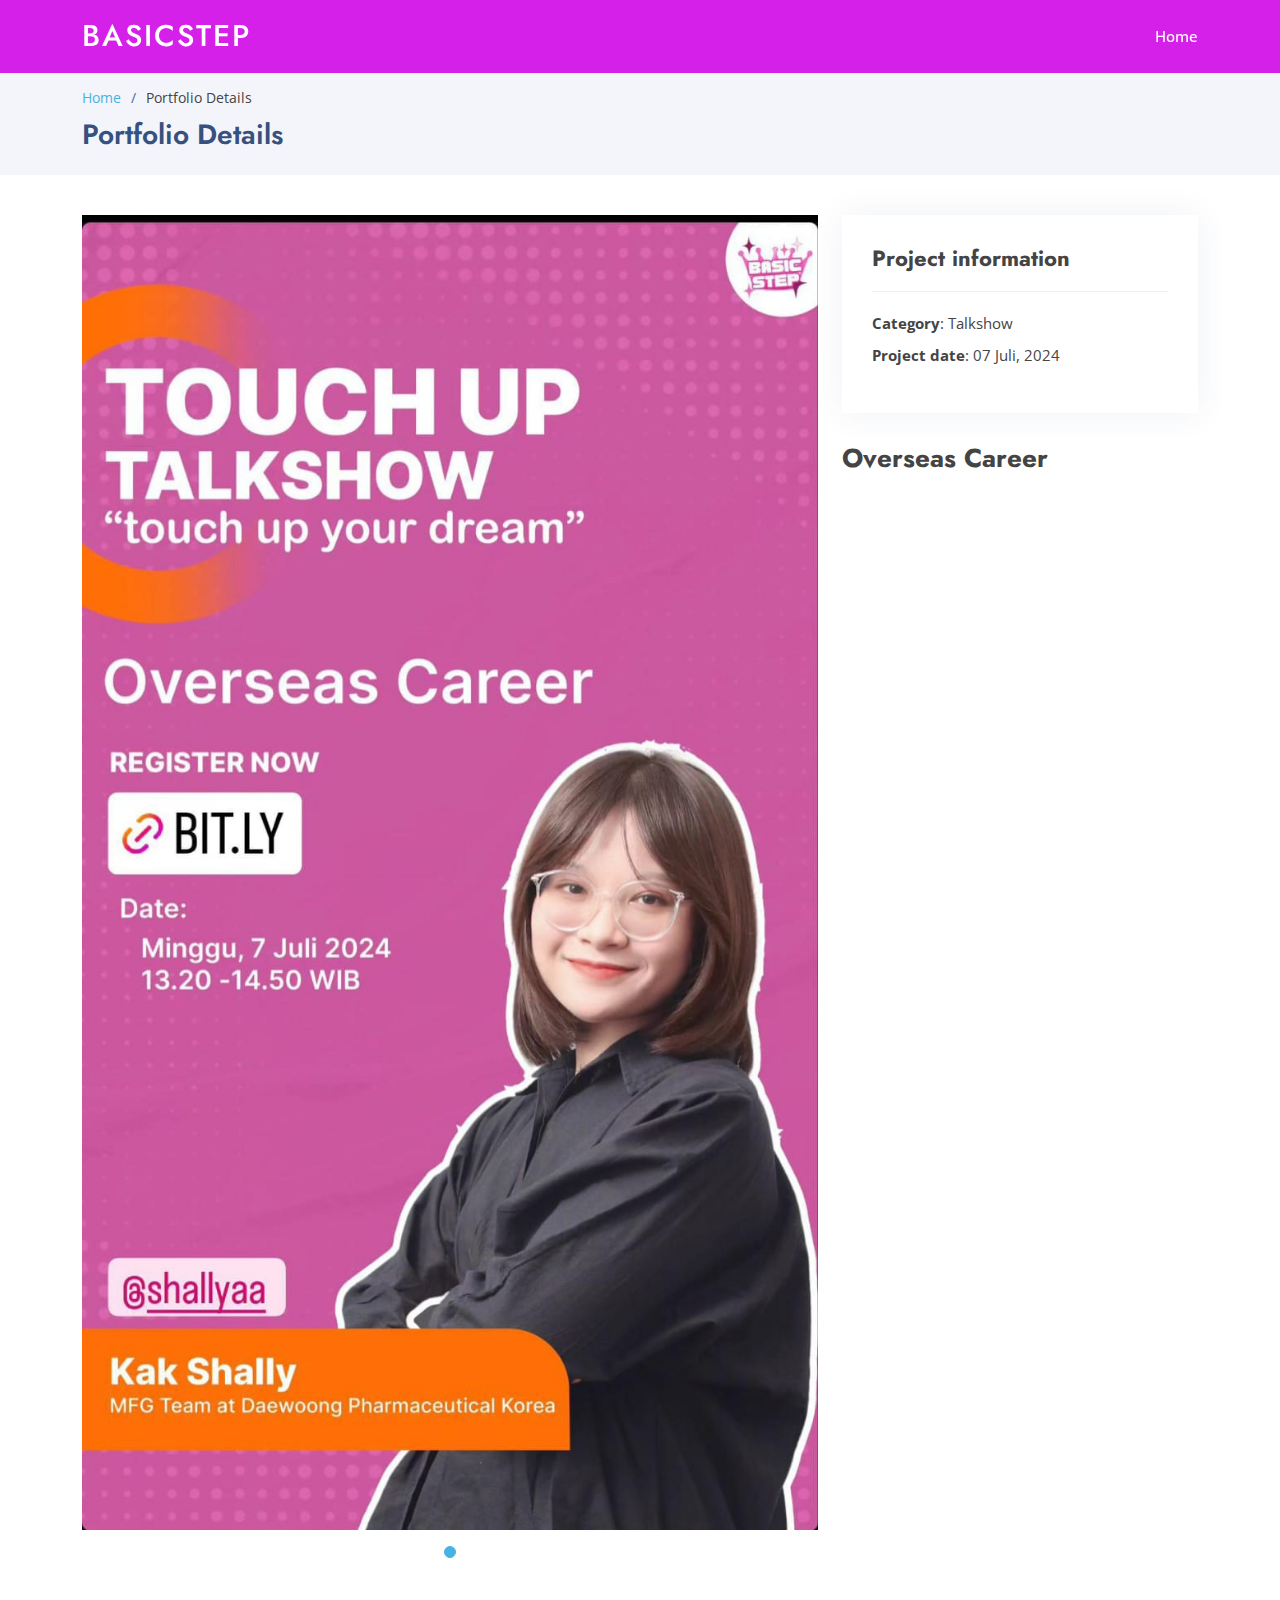
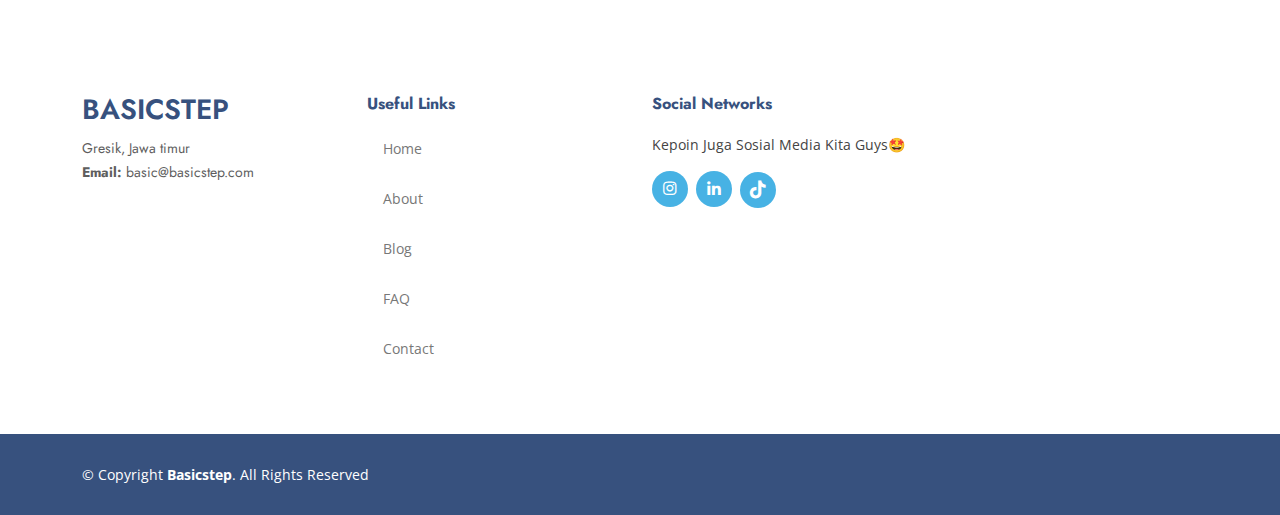
<file: portfolio-details5.html>
<!DOCTYPE html>
<html lang="en">

<head>
  <meta charset="utf-8">
  <meta content="width=device-width, initial-scale=1.0" name="viewport">

  <title>Portfolio Details - Arsha Bootstrap Template</title>
  <meta content="" name="description">
  <meta content="" name="keywords">

  <!-- Favicons -->
  <link href="assets/img/favicon.png" rel="icon">
  <link href="assets/img/apple-touch-icon.png" rel="apple-touch-icon">

  <!-- Google Fonts -->
  <link href="https://fonts.googleapis.com/css?family=Open+Sans:300,300i,400,400i,600,600i,700,700i|Jost:300,300i,400,400i,500,500i,600,600i,700,700i|Poppins:300,300i,400,400i,500,500i,600,600i,700,700i" rel="stylesheet">

  <!-- Vendor CSS Files -->
  <link rel="stylesheet" href="https://cdnjs.cloudflare.com/ajax/libs/font-awesome/6.0.0-beta3/css/all.min.css">
  <link href="assets/vendor/aos/aos.css" rel="stylesheet">
  <link href="assets/vendor/bootstrap/css/bootstrap.min.css" rel="stylesheet">
  <link href="assets/vendor/bootstrap-icons/bootstrap-icons.css" rel="stylesheet">
  <link href="assets/vendor/boxicons/css/boxicons.min.css" rel="stylesheet">
  <link href="assets/vendor/glightbox/css/glightbox.min.css" rel="stylesheet">
  <link href="assets/vendor/remixicon/remixicon.css" rel="stylesheet">
  <link href="assets/vendor/swiper/swiper-bundle.min.css" rel="stylesheet">

  <!-- Template Main CSS File -->
  <link href="assets/css/style.css" rel="stylesheet">

  <!-- =======================================================
  * Template Name: Arsha - v4.3.0
  * Template URL: https://bootstrapmade.com/arsha-free-bootstrap-html-template-corporate/
  * Author: BootstrapMade.com
  * License: https://bootstrapmade.com/license/
  ======================================================== -->
</head>

<body>

  <!-- ======= Header ======= -->
  <header id="header" class="fixed-top header-inner-pages">
    <div class="container d-flex align-items-center">

      <h1 class="logo me-auto"><a href="index.html">Basicstep</a></h1>
      <!-- Uncomment below if you prefer to use an image logo -->
      <!-- <a href="index.html" class="logo me-auto"><img src="assets/img/logo.png" alt="" class="img-fluid"></a>-->

      <nav id="navbar" class="navbar">
        <ul>
          <li><a class="nav-link scrollto " href="index.html">Home</a></li>
        <i class="bi bi-list mobile-nav-toggle"></i>
      </nav><!-- .navbar -->

    </div>
  </header><!-- End Header -->

  <main id="main">

    <!-- ======= Breadcrumbs ======= -->
    <section id="breadcrumbs" class="breadcrumbs">
      <div class="container">

        <ol>
          <li><a href="index.html">Home</a></li>
          <li>Portfolio Details</li>
        </ol>
        <h2>Portfolio Details</h2>

      </div>
    </section><!-- End Breadcrumbs -->

    <!-- ======= Portfolio Details Section ======= -->
    <section id="portfolio-details" class="portfolio-details">
      <div class="container">

        <div class="row gy-4">

          <div class="col-lg-8">
            <div class="portfolio-details-slider swiper-container">
              <div class="swiper-wrapper align-items-center">

                <div class="swiper-slide">
                  <img src="assets/img/portfolio/gambar-5.jpg" alt="">
                </div>
              </div>
              <div class="swiper-pagination"></div>
            </div>
          </div>

          <div class="col-lg-4">
            <div class="portfolio-info">
              <h3>Project information</h3>
              <ul>
                <li><strong>Category</strong>: Talkshow</li>
                <li><strong>Project date</strong>: 07 Juli, 2024</li>
              </ul>
            </div>
            <div class="portfolio-description">
              <h2>Overseas Career</h2>
            </div>
          </div>

        </div>

      </div>
    </section><!-- End Portfolio Details Section -->

  </main><!-- End #main -->

  <!-- ======= Footer ======= -->
  <footer id="footer">

    <div class="footer-top">
      <div class="container">
        <div class="row">

          <div class="col-lg-3 col-md-6 footer-contact">
            <h3>Basicstep</h3>
            <p>
              Gresik, Jawa timur<br>
              <strong>Email:</strong> basic@basicstep.com<br>
            </p>
          </div>

          <div class="col-lg-3 col-md-6 footer-links">
            <h4>Useful Links</h4>
            <ul>
              <li><a class="nav-link scrollto active" href="#hero">Home</a></li>
              <li><a class="nav-link scrollto" href="#about">About</a></li> 
              <li><a class="nav-link scrollto" href="#portfolio">Blog</a></li>
              <li><a class="nav-link scrollto" href="#FAQ">FAQ</a></li>
              <li><a class="nav-link scrollto" href="#contact">Contact</a></li>
            </ul>
          </div>

          <div class="col-lg-3 col-md-6 footer-links">
            <h4>Social Networks</h4>
            <p>Kepoin Juga Sosial Media Kita Guys🤩</p>
            <div class="social-links mt-3">
              <div class="social-links mt-3">
                <a href="https://www.instagram.com/basicstep.idn?igsh=NDRicm1uMTVoMWR6" class="instagram"><i class="bx bxl-instagram"></i></a>
                <a href="https://www.linkedin.com/company/basic-step?trk=blended-typeahead" class="linkedin"><i class="bx bxl-linkedin"></i></a>
                <a href="https://www.tiktok.com" class="tiktok"><i class="fab fa-tiktok"></i></a>
              </div>
            </div>
          </div>

        </div>
      </div>
    </div>

    <div class="container footer-bottom clearfix">
      <div class="copyright">
        &copy; Copyright <strong><span>Basicstep</span></strong>. All Rights Reserved
      </div>
    </div>
  </footer><!-- End Footer -->

  <div id="preloader"></div>
  <a href="#" class="back-to-top d-flex align-items-center justify-content-center"><i class="bi bi-arrow-up-short"></i></a>

  <!-- Vendor JS Files -->
  <script src="assets/vendor/aos/aos.js"></script>
  <script src="assets/vendor/bootstrap/js/bootstrap.bundle.min.js"></script>
  <script src="assets/vendor/glightbox/js/glightbox.min.js"></script>
  <script src="assets/vendor/isotope-layout/isotope.pkgd.min.js"></script>
  <script src="assets/vendor/php-email-form/validate.js"></script>
  <script src="assets/vendor/swiper/swiper-bundle.min.js"></script>
  <script src="assets/vendor/waypoints/noframework.waypoints.js"></script>

  <!-- Template Main JS File -->
  <script src="assets/js/main.js"></script>

</body>

</html>
</file>
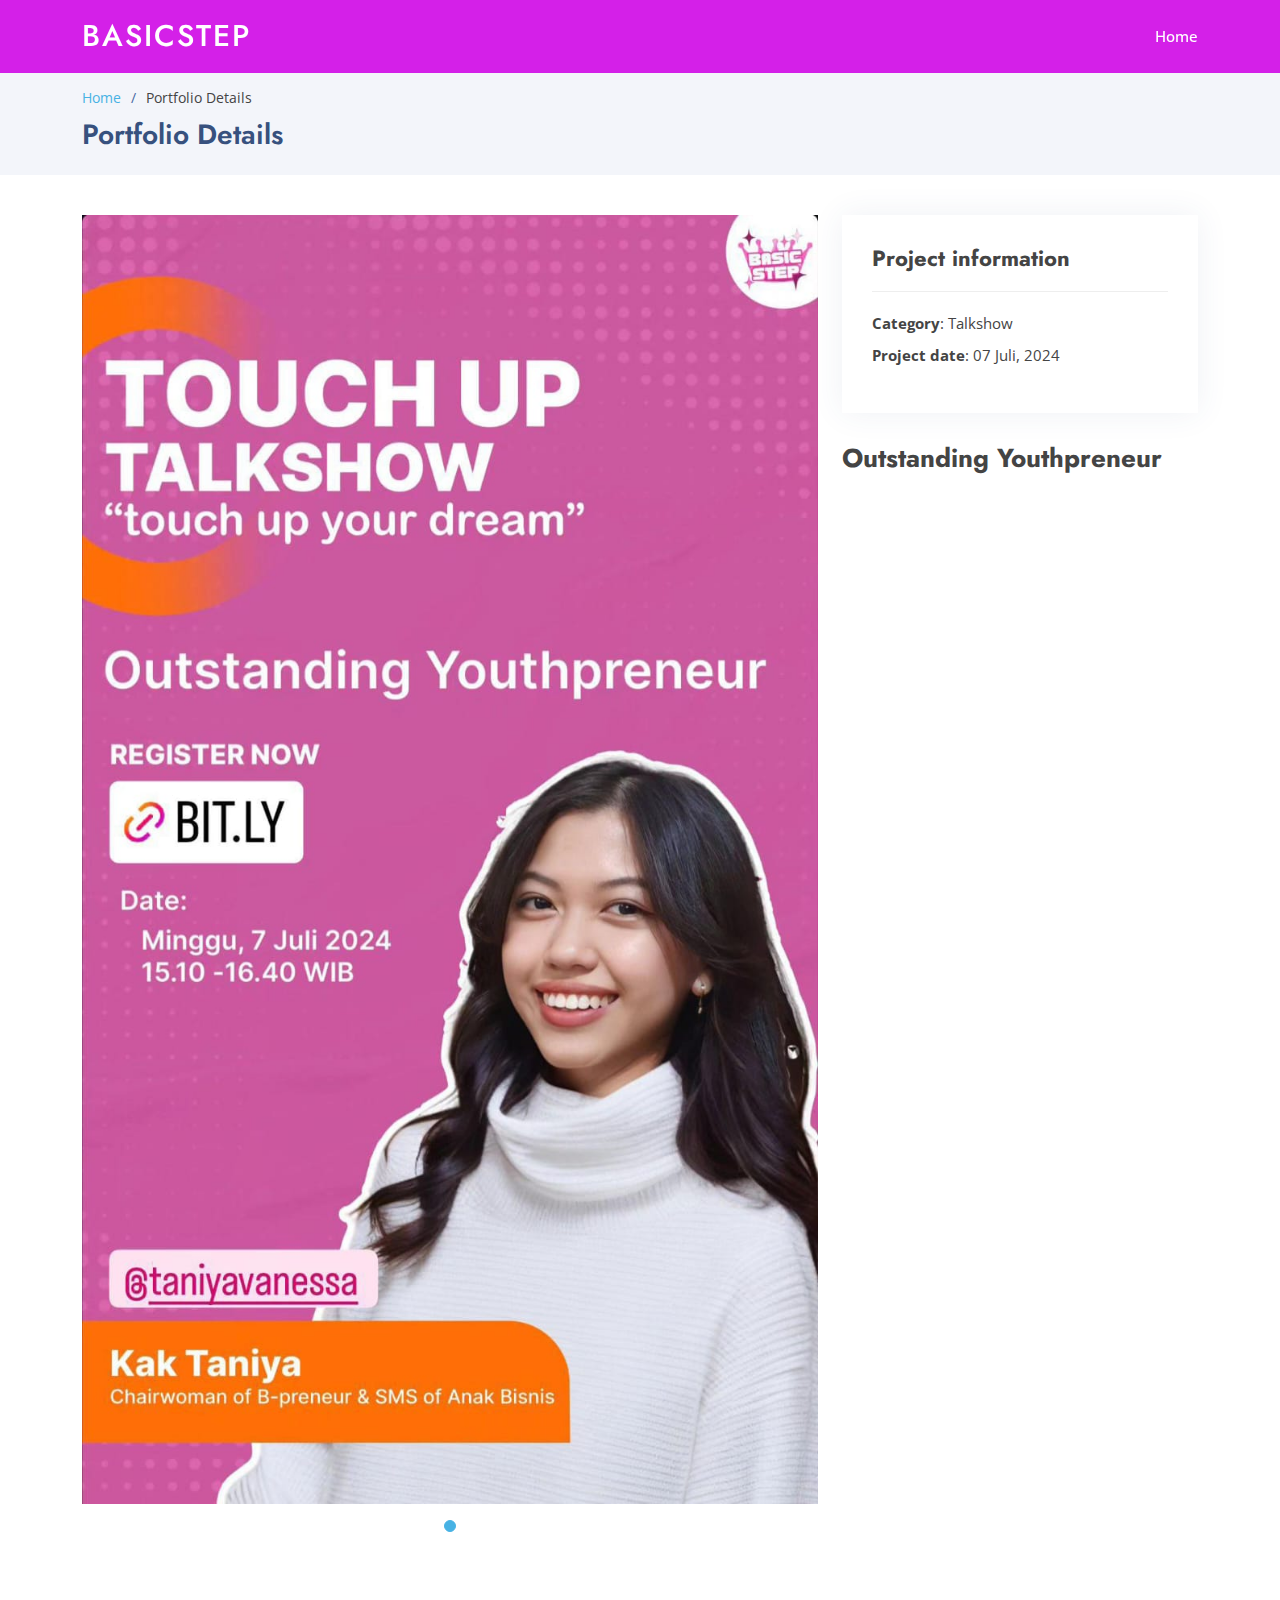
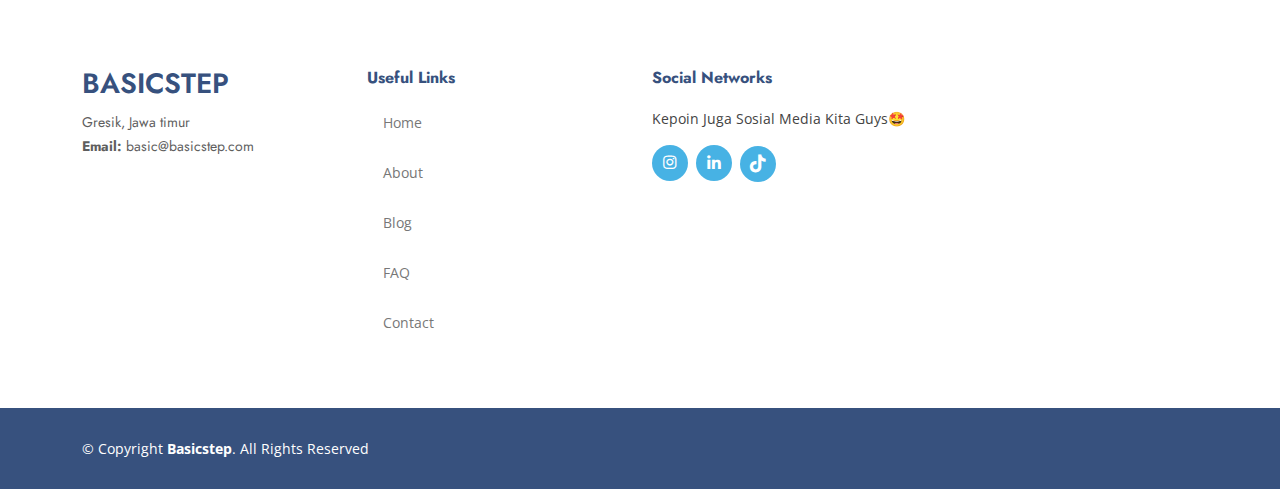
<file: portfolio-details6.html>
<!DOCTYPE html>
<html lang="en">

<head>
  <meta charset="utf-8">
  <meta content="width=device-width, initial-scale=1.0" name="viewport">

  <title>Portfolio Details - Arsha Bootstrap Template</title>
  <meta content="" name="description">
  <meta content="" name="keywords">

  <!-- Favicons -->
  <link href="assets/img/favicon.png" rel="icon">
  <link href="assets/img/apple-touch-icon.png" rel="apple-touch-icon">

  <!-- Google Fonts -->
  <link href="https://fonts.googleapis.com/css?family=Open+Sans:300,300i,400,400i,600,600i,700,700i|Jost:300,300i,400,400i,500,500i,600,600i,700,700i|Poppins:300,300i,400,400i,500,500i,600,600i,700,700i" rel="stylesheet">

  <!-- Vendor CSS Files -->
  <link rel="stylesheet" href="https://cdnjs.cloudflare.com/ajax/libs/font-awesome/6.0.0-beta3/css/all.min.css">
  <link href="assets/vendor/aos/aos.css" rel="stylesheet">
  <link href="assets/vendor/bootstrap/css/bootstrap.min.css" rel="stylesheet">
  <link href="assets/vendor/bootstrap-icons/bootstrap-icons.css" rel="stylesheet">
  <link href="assets/vendor/boxicons/css/boxicons.min.css" rel="stylesheet">
  <link href="assets/vendor/glightbox/css/glightbox.min.css" rel="stylesheet">
  <link href="assets/vendor/remixicon/remixicon.css" rel="stylesheet">
  <link href="assets/vendor/swiper/swiper-bundle.min.css" rel="stylesheet">

  <!-- Template Main CSS File -->
  <link href="assets/css/style.css" rel="stylesheet">

  <!-- =======================================================
  * Template Name: Arsha - v4.3.0
  * Template URL: https://bootstrapmade.com/arsha-free-bootstrap-html-template-corporate/
  * Author: BootstrapMade.com
  * License: https://bootstrapmade.com/license/
  ======================================================== -->
</head>

<body>

  <!-- ======= Header ======= -->
  <header id="header" class="fixed-top header-inner-pages">
    <div class="container d-flex align-items-center">

      <h1 class="logo me-auto"><a href="index.html">Basicstep</a></h1>
      <!-- Uncomment below if you prefer to use an image logo -->
      <!-- <a href="index.html" class="logo me-auto"><img src="assets/img/logo.png" alt="" class="img-fluid"></a>-->

      <nav id="navbar" class="navbar">
        <ul>
          <li><a class="nav-link scrollto " href="index.html">Home</a></li>
        <i class="bi bi-list mobile-nav-toggle"></i>
      </nav><!-- .navbar -->

    </div>
  </header><!-- End Header -->

  <main id="main">

    <!-- ======= Breadcrumbs ======= -->
    <section id="breadcrumbs" class="breadcrumbs">
      <div class="container">

        <ol>
          <li><a href="index.html">Home</a></li>
          <li>Portfolio Details</li>
        </ol>
        <h2>Portfolio Details</h2>

      </div>
    </section><!-- End Breadcrumbs -->

    <!-- ======= Portfolio Details Section ======= -->
    <section id="portfolio-details" class="portfolio-details">
      <div class="container">

        <div class="row gy-4">

          <div class="col-lg-8">
            <div class="portfolio-details-slider swiper-container">
              <div class="swiper-wrapper align-items-center">

                <div class="swiper-slide">
                  <img src="assets/img/portfolio/gambar-6.jpg" alt="">
                </div>
              </div>
              <div class="swiper-pagination"></div>
            </div>
          </div>

          <div class="col-lg-4">
            <div class="portfolio-info">
              <h3>Project information</h3>
              <ul>
                <li><strong>Category</strong>: Talkshow</li>
                <li><strong>Project date</strong>: 07 Juli, 2024</li>
              </ul>
            </div>
            <div class="portfolio-description">
              <h2>Outstanding Youthpreneur</h2>
            </div>
          </div>

        </div>

      </div>
    </section><!-- End Portfolio Details Section -->

  </main><!-- End #main -->

  <!-- ======= Footer ======= -->
  <footer id="footer">

    <div class="footer-top">
      <div class="container">
        <div class="row">

          <div class="col-lg-3 col-md-6 footer-contact">
            <h3>Basicstep</h3>
            <p>
              Gresik, Jawa timur<br>
              <strong>Email:</strong> basic@basicstep.com<br>
            </p>
          </div>

          <div class="col-lg-3 col-md-6 footer-links">
            <h4>Useful Links</h4>
            <ul>
              <li><a class="nav-link scrollto active" href="#hero">Home</a></li>
              <li><a class="nav-link scrollto" href="#about">About</a></li> 
              <li><a class="nav-link scrollto" href="#portfolio">Blog</a></li>
              <li><a class="nav-link scrollto" href="#FAQ">FAQ</a></li>
              <li><a class="nav-link scrollto" href="#contact">Contact</a></li>
            </ul>
          </div>

          <div class="col-lg-3 col-md-6 footer-links">
            <h4>Social Networks</h4>
            <p>Kepoin Juga Sosial Media Kita Guys🤩</p>
            <div class="social-links mt-3">
              <div class="social-links mt-3">
                <a href="https://www.instagram.com/basicstep.idn?igsh=NDRicm1uMTVoMWR6" class="instagram"><i class="bx bxl-instagram"></i></a>
                <a href="https://www.linkedin.com/company/basic-step?trk=blended-typeahead" class="linkedin"><i class="bx bxl-linkedin"></i></a>
                <a href="https://www.tiktok.com" class="tiktok"><i class="fab fa-tiktok"></i></a>
              </div>
            </div>
          </div>

        </div>
      </div>
    </div>

    <div class="container footer-bottom clearfix">
      <div class="copyright">
        &copy; Copyright <strong><span>Basicstep</span></strong>. All Rights Reserved
      </div>
    </div>
  </footer><!-- End Footer -->

  <div id="preloader"></div>
  <a href="#" class="back-to-top d-flex align-items-center justify-content-center"><i class="bi bi-arrow-up-short"></i></a>

  <!-- Vendor JS Files -->
  <script src="assets/vendor/aos/aos.js"></script>
  <script src="assets/vendor/bootstrap/js/bootstrap.bundle.min.js"></script>
  <script src="assets/vendor/glightbox/js/glightbox.min.js"></script>
  <script src="assets/vendor/isotope-layout/isotope.pkgd.min.js"></script>
  <script src="assets/vendor/php-email-form/validate.js"></script>
  <script src="assets/vendor/swiper/swiper-bundle.min.js"></script>
  <script src="assets/vendor/waypoints/noframework.waypoints.js"></script>

  <!-- Template Main JS File -->
  <script src="assets/js/main.js"></script>

</body>

</html>
</file>
<file: assets/css/style.css>
body {
  font-family: "Open Sans", sans-serif;
  color: #444444;
}

a {
  color: #47b2e4;
  text-decoration: none;
}

a:hover {
  color: #73c5eb;
  text-decoration: none;
}

h1, h2, h3, h4, h5, h6 {
  font-family: "Jost", sans-serif;
}

/*--------------------------------------------------------------
# Preloader
--------------------------------------------------------------*/
#preloader {
  position: fixed;
  top: 0;
  left: 0;
  right: 0;
  bottom: 0;
  z-index: 9999;
  overflow: hidden;
  background: #db09e2;
}

#preloader:before {
  content: "";
  position: fixed;
  top: calc(50% - 30px);
  left: calc(50% - 30px);
  border: 6px solid #37517e;
  border-top-color: #fff;
  border-bottom-color: #fff;
  border-radius: 50%;
  width: 60px;
  height: 60px;
  -webkit-animation: animate-preloader 1s linear infinite;
  animation: animate-preloader 1s linear infinite;
}

@-webkit-keyframes animate-preloader {
  0% {
    transform: rotate(0deg);
  }
  100% {
    transform: rotate(360deg);
  }
}

@keyframes animate-preloader {
  0% {
    transform: rotate(0deg);
  }
  100% {
    transform: rotate(360deg);
  }
}

/*--------------------------------------------------------------
# Back to top button
--------------------------------------------------------------*/
.back-to-top {
  position: fixed;
  visibility: hidden;
  opacity: 0;
  right: 15px;
  bottom: 15px;
  z-index: 996;
  background: #47b2e4;
  width: 40px;
  height: 40px;
  border-radius: 50px;
  transition: all 0.4s;
}

.back-to-top i {
  font-size: 24px;
  color: #fff;
  line-height: 0;
}

.back-to-top:hover {
  background: #6bc1e9;
  color: #fff;
}

.back-to-top.active {
  visibility: visible;
  opacity: 1;
}

/*--------------------------------------------------------------
# Header
--------------------------------------------------------------*/
#header {
  transition: all 0.5s;
  z-index: 997;
  padding: 15px 0;
}

#header.header-scrolled, #header.header-inner-pages {
  background: rgba(207, 8, 229, 0.9);
}

#header .logo {
  font-size: 30px;
  margin: 0;
  padding: 0;
  line-height: 1;
  font-weight: 500;
  letter-spacing: 2px;
  text-transform: uppercase;
}

#header .logo a {
  color: #fff;
}

#header .logo img {
  max-height: 40px;
}

/*--------------------------------------------------------------
# Navigation Menu
--------------------------------------------------------------*/
/**
* Desktop Navigation 
*/
.navbar {
  padding: 0;
}

.navbar ul {
  margin: 0;
  padding: 0;
  display: flex;
  list-style: none;
  align-items: center;
}

.navbar li {
  position: relative;
}

.navbar a, .navbar a:focus {
  display: flex;
  align-items: center;
  justify-content: space-between;
  padding: 10px 0 10px 30px;
  font-size: 15px;
  font-weight: 500;
  color: #fff;
  white-space: nowrap;
  transition: 0.3s;
}

.navbar a i, .navbar a:focus i {
  font-size: 12px;
  line-height: 0;
  margin-left: 5px;
}

.navbar a:hover, .navbar .active, .navbar .active:focus, .navbar li:hover > a {
  color: #47b2e4;
}

.navbar .getstarted {
  padding: 8px 20px;
  margin-left: 30px;
  border-radius: 50px;
  color: #fff;
  font-size: 14px;
  border: 2px solid #47b2e4;
  font-weight: 600;
}

.navbar .getstarted:hover {
  color: #fff;
  background: #31a9e1;
}

.navbar .dropdown ul {
  display: block;
  position: absolute;
  left: 14px;
  top: calc(100% + 30px);
  margin: 0;
  padding: 10px 0;
  z-index: 99;
  opacity: 0;
  visibility: hidden;
  background: #fff;
  box-shadow: 0px 0px 30px rgba(127, 137, 161, 0.25);
  transition: 0.3s;
  border-radius: 4px;
}

.navbar .dropdown ul li {
  min-width: 200px;
}

.navbar .dropdown ul a {
  padding: 10px 20px;
  font-size: 14px;
  text-transform: none;
  font-weight: 500;
  color: #0c3c53;
}

.navbar .dropdown ul a i {
  font-size: 12px;
}

.navbar .dropdown ul a:hover, .navbar .dropdown ul .active:hover, .navbar .dropdown ul li:hover > a {
  color: #47b2e4;
}

.navbar .dropdown:hover > ul {
  opacity: 1;
  top: 100%;
  visibility: visible;
}

.navbar .dropdown .dropdown ul {
  top: 0;
  left: calc(100% - 30px);
  visibility: hidden;
}

.navbar .dropdown .dropdown:hover > ul {
  opacity: 1;
  top: 0;
  left: 100%;
  visibility: visible;
}

@media (max-width: 1366px) {
  .navbar .dropdown .dropdown ul {
    left: -90%;
  }
  .navbar .dropdown .dropdown:hover > ul {
    left: -100%;
  }
}

/**
* Mobile Navigation 
*/
.mobile-nav-toggle {
  color: #fff;
  font-size: 28px;
  cursor: pointer;
  display: none;
  line-height: 0;
  transition: 0.5s;
}

.mobile-nav-toggle.bi-x {
  color: #fff;
}

@media (max-width: 991px) {
  .mobile-nav-toggle {
    display: block;
  }
  .navbar ul {
    display: none;
  }
}

.navbar-mobile {
  position: fixed;
  overflow: hidden;
  top: 0;
  right: 0;
  left: 0;
  bottom: 0;
  background: rgba(40, 58, 90, 0.9);
  transition: 0.3s;
  z-index: 999;
}

.navbar-mobile .mobile-nav-toggle {
  position: absolute;
  top: 15px;
  right: 15px;
}

.navbar-mobile ul {
  display: block;
  position: absolute;
  top: 55px;
  right: 15px;
  bottom: 15px;
  left: 15px;
  padding: 10px 0;
  border-radius: 10px;
  background-color: #fff;
  overflow-y: auto;
  transition: 0.3s;
}

.navbar-mobile a {
  padding: 10px 20px;
  font-size: 15px;
  color: #37517e;
}

.navbar-mobile a:hover, .navbar-mobile .active, .navbar-mobile li:hover > a {
  color: #47b2e4;
}

.navbar-mobile .getstarted {
  margin: 15px;
  color: #37517e;
}

.navbar-mobile .dropdown ul {
  position: static;
  display: none;
  margin: 10px 20px;
  padding: 10px 0;
  z-index: 99;
  opacity: 1;
  visibility: visible;
  background: #fff;
  box-shadow: 0px 0px 30px rgba(127, 137, 161, 0.25);
}

.navbar-mobile .dropdown ul li {
  min-width: 200px;
}

.navbar-mobile .dropdown ul a {
  padding: 10px 20px;
}

.navbar-mobile .dropdown ul a i {
  font-size: 12px;
}

.navbar-mobile .dropdown ul a:hover, .navbar-mobile .dropdown ul .active:hover, .navbar-mobile .dropdown ul li:hover > a {
  color: #47b2e4;
}

.navbar-mobile .dropdown > .dropdown-active {
  display: block;
}

/*--------------------------------------------------------------
# Hero Section
--------------------------------------------------------------*/
#hero {
  width: 100%;
  height: 80vh;
  background: #e307c9;
}

#hero .container {
  padding-top: 72px;
}

#hero h1 {
  margin: 0 0 10px 0;
  font-size: 48px;
  font-weight: 700;
  line-height: 56px;
  color: #fff;
}

#hero h2 {
  color: rgba(255, 255, 255, 0.6);
  margin-bottom: 50px;
  font-size: 24px;
}

#hero .btn-get-started {
  font-family: "Jost", sans-serif;
  font-weight: 500;
  font-size: 16px;
  letter-spacing: 1px;
  display: inline-block;
  padding: 10px 28px 11px 28px;
  border-radius: 50px;
  transition: 0.5s;
  margin: 10px 0 0 0;
  color: #fff;
  background: #47b2e4;
}

#hero .btn-get-started:hover {
  background: #209dd8;
}

#hero .btn-watch-video {
  font-size: 16px;
  display: flex;
  align-items: center;
  transition: 0.5s;
  margin: 10px 0 0 25px;
  color: #fff;
  line-height: 1;
}

#hero .btn-watch-video i {
  line-height: 0;
  color: #fff;
  font-size: 32px;
  transition: 0.3s;
  margin-right: 8px;
}

#hero .btn-watch-video:hover i {
  color: #47b2e4;
}

#hero .animated {
  animation: up-down 2s ease-in-out infinite alternate-reverse both;
}

@media (max-width: 991px) {
  #hero {
    height: 100vh;
    text-align: center;
  }
  #hero .animated {
    -webkit-animation: none;
    animation: none;
  }
  #hero .hero-img {
    text-align: center;
  }
  #hero .hero-img img {
    width: 50%;
  }
}

@media (max-width: 768px) {
  #hero h1 {
    font-size: 28px;
    line-height: 36px;
  }
  #hero h2 {
    font-size: 18px;
    line-height: 24px;
    margin-bottom: 30px;
  }
  #hero .hero-img img {
    width: 70%;
  }
}

@media (max-width: 575px) {
  #hero .hero-img img {
    width: 80%;
  }
  #hero .btn-get-started {
    font-size: 16px;
    padding: 10px 24px 11px 24px;
  }
}

@-webkit-keyframes up-down {
  0% {
    transform: translateY(10px);
  }
  100% {
    transform: translateY(-10px);
  }
}

@keyframes up-down {
  0% {
    transform: translateY(10px);
  }
  100% {
    transform: translateY(-10px);
  }
}

/*--------------------------------------------------------------
# Sections General
--------------------------------------------------------------*/
section {
  padding: 60px 0;
  overflow: hidden;
}

.section-bg {
  background-color: #f3f5fa;
}

.section-title {
  text-align: center;
  padding-bottom: 30px;
}

.section-title h2 {
  font-size: 32px;
  font-weight: bold;
  text-transform: uppercase;
  margin-bottom: 20px;
  padding-bottom: 20px;
  position: relative;
  color: #37517e;
}

.section-title h2::before {
  content: '';
  position: absolute;
  display: block;
  width: 120px;
  height: 1px;
  background: #ddd;
  bottom: 1px;
  left: calc(50% - 60px);
}

.section-title h2::after {
  content: '';
  position: absolute;
  display: block;
  width: 40px;
  height: 3px;
  background: #47b2e4;
  bottom: 0;
  left: calc(50% - 20px);
}

.section-title p {
  margin-bottom: 0;
}

/*--------------------------------------------------------------
# Cliens
--------------------------------------------------------------*/
.cliens {
  padding: 12px 0;
  text-align: center;
}

.cliens img {
  max-width: 45%;
  transition: all 0.4s ease-in-out;
  display: inline-block;
  padding: 15px 0;
  filter: grayscale(100);
}

.cliens img:hover {
  filter: none;
  transform: scale(1.1);
}

@media (max-width: 768px) {
  .cliens img {
    max-width: 40%;
  }
}

/*--------------------------------------------------------------
# About Us
--------------------------------------------------------------*/
.about .content h3 {
  font-weight: 600;
  font-size: 26px;
}

.about .content ul {
  list-style: none;
  padding: 0;
}

.about .content ul li {
  padding-left: 28px;
  position: relative;
}

.about .content ul li + li {
  margin-top: 10px;
}

.about .content ul i {
  position: absolute;
  left: 0;
  top: 2px;
  font-size: 20px;
  color: #47b2e4;
  line-height: 1;
}

.about .content p:last-child {
  margin-bottom: 0;
}

.about .content .btn-learn-more {
  font-family: "Poppins", sans-serif;
  font-weight: 500;
  font-size: 14px;
  letter-spacing: 1px;
  display: inline-block;
  padding: 12px 32px;
  border-radius: 4px;
  transition: 0.3s;
  line-height: 1;
  color: #47b2e4;
  -webkit-animation-delay: 0.8s;
  animation-delay: 0.8s;
  margin-top: 6px;
  border: 2px solid #47b2e4;
}

.about .content .btn-learn-more:hover {
  background: #47b2e4;
  color: #fff;
  text-decoration: none;
}

/*--------------------------------------------------------------
# Why Us
--------------------------------------------------------------*/
.why-us .content {
  padding: 60px 100px 0 100px;
}

.why-us .content h3 {
  font-weight: 400;
  font-size: 34px;
  color: #37517e;
}

.why-us .content h4 {
  font-size: 20px;
  font-weight: 700;
  margin-top: 5px;
}

.why-us .content p {
  font-size: 15px;
  color: #848484;
}

.why-us .img {
  background-size: contain;
  background-repeat: no-repeat;
  background-position: center center;
}

.why-us .accordion-list {
  padding: 0 100px 60px 100px;
}

.why-us .accordion-list ul {
  padding: 0;
  list-style: none;
}

.why-us .accordion-list li + li {
  margin-top: 15px;
}

.why-us .accordion-list li {
  padding: 20px;
  background: #fff;
  border-radius: 4px;
}

.why-us .accordion-list a {
  display: block;
  position: relative;
  font-family: "Poppins", sans-serif;
  font-size: 16px;
  line-height: 24px;
  font-weight: 500;
  padding-right: 30px;
  outline: none;
  cursor: pointer;
}

.why-us .accordion-list span {
  color: #47b2e4;
  font-weight: 600;
  font-size: 18px;
  padding-right: 10px;
}

.why-us .accordion-list i {
  font-size: 24px;
  position: absolute;
  right: 0;
  top: 0;
}

.why-us .accordion-list p {
  margin-bottom: 0;
  padding: 10px 0 0 0;
}

.why-us .accordion-list .icon-show {
  display: none;
}

.why-us .accordion-list a.collapsed {
  color: #343a40;
}

.why-us .accordion-list a.collapsed:hover {
  color: #47b2e4;
}

.why-us .accordion-list a.collapsed .icon-show {
  display: inline-block;
}

.why-us .accordion-list a.collapsed .icon-close {
  display: none;
}

@media (max-width: 1024px) {
  .why-us .content, .why-us .accordion-list {
    padding-left: 0;
    padding-right: 0;
  }
}

@media (max-width: 992px) {
  .why-us .img {
    min-height: 400px;
  }
  .why-us .content {
    padding-top: 30px;
  }
  .why-us .accordion-list {
    padding-bottom: 30px;
  }
}

@media (max-width: 575px) {
  .why-us .img {
    min-height: 200px;
  }
}

/*--------------------------------------------------------------
# Skills
--------------------------------------------------------------*/
.skills .content h3 {
  font-weight: 700;
  font-size: 32px;
  color: #37517e;
  font-family: "Poppins", sans-serif;
}

.skills .content ul {
  list-style: none;
  padding: 0;
}

.skills .content ul li {
  padding-bottom: 10px;
}

.skills .content ul i {
  font-size: 20px;
  padding-right: 4px;
  color: #47b2e4;
}

.skills .content p:last-child {
  margin-bottom: 0;
}

.skills .progress {
  height: 60px;
  display: block;
  background: none;
  border-radius: 0;
}

.skills .progress .skill {
  padding: 0;
  margin: 0 0 6px 0;
  text-transform: uppercase;
  display: block;
  font-weight: 600;
  font-family: "Poppins", sans-serif;
  color: #37517e;
}

.skills .progress .skill .val {
  float: right;
  font-style: normal;
}

.skills .progress-bar-wrap {
  background: #e8edf5;
  height: 10px;
}

.skills .progress-bar {
  width: 1px;
  height: 10px;
  transition: .9s;
  background-color: #4668a2;
}

/*--------------------------------------------------------------
# Services
--------------------------------------------------------------*/
.services .icon-box {
  box-shadow: 0px 0 25px 0 rgba(0, 0, 0, 0.1);
  padding: 50px 30px;
  transition: all ease-in-out 0.4s;
  background: #fff;
}

.services .icon-box .icon {
  margin-bottom: 10px;
}

.services .icon-box .icon i {
  color: #47b2e4;
  font-size: 36px;
  transition: 0.3s;
}

.services .icon-box h4 {
  font-weight: 500;
  margin-bottom: 15px;
  font-size: 24px;
}

.services .icon-box h4 a {
  color: #37517e;
  transition: ease-in-out 0.3s;
}

.services .icon-box p {
  line-height: 24px;
  font-size: 14px;
  margin-bottom: 0;
}

.services .icon-box:hover {
  transform: translateY(-10px);
}

.services .icon-box:hover h4 a {
  color: #47b2e4;
}

/*--------------------------------------------------------------
# Cta
--------------------------------------------------------------*/
.cta {
  background: linear-gradient(rgba(40, 58, 90, 0.9), rgba(40, 58, 90, 0.9)), url("../img/cta-bg.jpg") fixed center center;
  background-size: cover;
  padding: 120px 0;
}

.cta h3 {
  color: #fff;
  font-size: 28px;
  font-weight: 700;
}

.cta p {
  color: #fff;
}

.cta .cta-btn {
  font-family: "Jost", sans-serif;
  font-weight: 500;
  font-size: 16px;
  letter-spacing: 1px;
  display: inline-block;
  padding: 12px 40px;
  border-radius: 50px;
  transition: 0.5s;
  margin: 10px;
  border: 2px solid #fff;
  color: #fff;
}

.cta .cta-btn:hover {
  background: #47b2e4;
  border: 2px solid #47b2e4;
}

@media (max-width: 1024px) {
  .cta {
    background-attachment: scroll;
  }
}

@media (min-width: 769px) {
  .cta .cta-btn-container {
    display: flex;
    align-items: center;
    justify-content: flex-end;
  }
}

/*--------------------------------------------------------------
# Portfolio
--------------------------------------------------------------*/
.portfolio #portfolio-flters {
  list-style: none;
  margin-bottom: 20px;
}

.portfolio #portfolio-flters li {
  cursor: pointer;
  display: inline-block;
  margin: 10px 5px;
  font-size: 15px;
  font-weight: 500;
  line-height: 1;
  color: #444444;
  transition: all 0.3s;
  padding: 8px 20px;
  border-radius: 50px;
  font-family: "Poppins", sans-serif;
}

.portfolio #portfolio-flters li:hover, .portfolio #portfolio-flters li.filter-active {
  background: #47b2e4;
  color: #fff;
}

.portfolio .portfolio-item {
  margin-bottom: 30px;
}

.portfolio .portfolio-item .portfolio-img {
  overflow: hidden;
}

.portfolio .portfolio-item .portfolio-img img {
  transition: all 0.6s;
}

.portfolio .portfolio-item .portfolio-info {
  opacity: 0;
  position: absolute;
  left: 15px;
  bottom: 0;
  z-index: 3;
  right: 15px;
  transition: all 0.3s;
  background: rgba(55, 81, 126, 0.8);
  padding: 10px 15px;
}

.portfolio .portfolio-item .portfolio-info h4 {
  font-size: 18px;
  color: #fff;
  font-weight: 600;
  color: #fff;
  margin-bottom: 0px;
}

.portfolio .portfolio-item .portfolio-info p {
  color: #f9fcfe;
  font-size: 14px;
  margin-bottom: 0;
}

.portfolio .portfolio-item .portfolio-info .preview-link, .portfolio .portfolio-item .portfolio-info .details-link {
  position: absolute;
  right: 40px;
  font-size: 24px;
  top: calc(50% - 18px);
  color: #fff;
  transition: 0.3s;
}

.portfolio .portfolio-item .portfolio-info .preview-link:hover, .portfolio .portfolio-item .portfolio-info .details-link:hover {
  color: #47b2e4;
}

.portfolio .portfolio-item .portfolio-info .details-link {
  right: 10px;
}

.portfolio .portfolio-item:hover .portfolio-img img {
  transform: scale(1.15);
}

.portfolio .portfolio-item:hover .portfolio-info {
  opacity: 1;
}

/*--------------------------------------------------------------
# Portfolio Details
--------------------------------------------------------------*/
.portfolio-details {
  padding-top: 40px;
}

.portfolio-details .portfolio-details-slider img {
  width: 100%;
}

.portfolio-details .portfolio-details-slider .swiper-pagination {
  margin-top: 20px;
  position: relative;
}

.portfolio-details .portfolio-details-slider .swiper-pagination .swiper-pagination-bullet {
  width: 12px;
  height: 12px;
  background-color: #fff;
  opacity: 1;
  border: 1px solid #47b2e4;
}

.portfolio-details .portfolio-details-slider .swiper-pagination .swiper-pagination-bullet-active {
  background-color: #47b2e4;
}

.portfolio-details .portfolio-info {
  padding: 30px;
  box-shadow: 0px 0 30px rgba(55, 81, 126, 0.08);
}

.portfolio-details .portfolio-info h3 {
  font-size: 22px;
  font-weight: 700;
  margin-bottom: 20px;
  padding-bottom: 20px;
  border-bottom: 1px solid #eee;
}

.portfolio-details .portfolio-info ul {
  list-style: none;
  padding: 0;
  font-size: 15px;
}

.portfolio-details .portfolio-info ul li + li {
  margin-top: 10px;
}

.portfolio-details .portfolio-description {
  padding-top: 30px;
}

.portfolio-details .portfolio-description h2 {
  font-size: 26px;
  font-weight: 700;
  margin-bottom: 20px;
}

.portfolio-details .portfolio-description p {
  padding: 0;
}

/*--------------------------------------------------------------
# Team
--------------------------------------------------------------*/
.team .member {
  position: relative;
  box-shadow: 0px 2px 15px rgba(0, 0, 0, 0.1);
  padding: 30px;
  border-radius: 5px;
  background: #fff;
  transition: 0.5s;
}

.team .member .pic {
  overflow: hidden;
  width: 180px;
  border-radius: 50%;
}

.team .member .pic img {
  transition: ease-in-out 0.3s;
}

.team .member:hover {
  transform: translateY(-10px);
}

.team .member .member-info {
  padding-left: 30px;
}

.team .member h4 {
  font-weight: 700;
  margin-bottom: 5px;
  font-size: 20px;
  color: #37517e;
}

.team .member span {
  display: block;
  font-size: 15px;
  padding-bottom: 10px;
  position: relative;
  font-weight: 500;
}

.team .member span::after {
  content: '';
  position: absolute;
  display: block;
  width: 50px;
  height: 1px;
  background: #cbd6e9;
  bottom: 0;
  left: 0;
}

.team .member p {
  margin: 10px 0 0 0;
  font-size: 14px;
}

.team .member .social {
  margin-top: 12px;
  display: flex;
  align-items: center;
  justify-content: flex-start;
}

.team .member .social a {
  transition: ease-in-out 0.3s;
  display: flex;
  align-items: center;
  justify-content: center;
  border-radius: 50px;
  width: 32px;
  height: 32px;
  background: #eff2f8;
}

.team .member .social a i {
  color: #37517e;
  font-size: 16px;
  margin: 0 2px;
}

.team .member .social a:hover {
  background: #47b2e4;
}

.team .member .social a:hover i {
  color: #fff;
}

.team .member .social a + a {
  margin-left: 8px;
}

/*--------------------------------------------------------------
# Pricing
--------------------------------------------------------------*/
.pricing .row {
  padding-top: 40px;
}

.pricing .box {
  padding: 60px 40px;
  box-shadow: 0 3px 20px -2px rgba(20, 45, 100, 0.1);
  background: #fff;
  height: 100%;
  border-top: 4px solid #fff;
  border-radius: 5px;
}

.pricing h3 {
  font-weight: 500;
  margin-bottom: 15px;
  font-size: 20px;
  color: #37517e;
}

.pricing h4 {
  font-size: 48px;
  color: #37517e;
  font-weight: 400;
  font-family: "Jost", sans-serif;
  margin-bottom: 25px;
}

.pricing h4 sup {
  font-size: 28px;
}

.pricing h4 span {
  color: #47b2e4;
  font-size: 18px;
  display: block;
}

.pricing ul {
  padding: 20px 0;
  list-style: none;
  color: #999;
  text-align: left;
  line-height: 20px;
}

.pricing ul li {
  padding: 10px 0 10px 30px;
  position: relative;
}

.pricing ul i {
  color: #28a745;
  font-size: 24px;
  position: absolute;
  left: 0;
  top: 6px;
}

.pricing ul .na {
  color: #ccc;
}

.pricing ul .na i {
  color: #ccc;
}

.pricing ul .na span {
  text-decoration: line-through;
}

.pricing .buy-btn {
  display: inline-block;
  padding: 12px 35px;
  border-radius: 50px;
  color: #47b2e4;
  transition: none;
  font-size: 16px;
  font-weight: 500;
  font-family: "Jost", sans-serif;
  transition: 0.3s;
  border: 1px solid #47b2e4;
}

.pricing .buy-btn:hover {
  background: #47b2e4;
  color: #fff;
}

.pricing .featured {
  border-top-color: #47b2e4;
}

.pricing .featured .buy-btn {
  background: #47b2e4;
  color: #fff;
}

.pricing .featured .buy-btn:hover {
  background: #23a3df;
}

@media (max-width: 992px) {
  .pricing .box {
    max-width: 60%;
    margin: 0 auto 30px auto;
  }
}

@media (max-width: 767px) {
  .pricing .box {
    max-width: 80%;
    margin: 0 auto 30px auto;
  }
}

@media (max-width: 420px) {
  .pricing .box {
    max-width: 100%;
    margin: 0 auto 30px auto;
  }
}

/*--------------------------------------------------------------
# Frequently Asked Questions
--------------------------------------------------------------*/
.faq .faq-list {
  padding: 0 100px;
}

.faq .faq-list ul {
  padding: 0;
  list-style: none;
}

.faq .faq-list li + li {
  margin-top: 15px;
}

.faq .faq-list li {
  padding: 20px;
  background: #fff;
  border-radius: 4px;
  position: relative;
}

.faq .faq-list a {
  display: block;
  position: relative;
  font-family: "Poppins", sans-serif;
  font-size: 16px;
  line-height: 24px;
  font-weight: 500;
  padding: 0 30px;
  outline: none;
  cursor: pointer;
}

.faq .faq-list .icon-help {
  font-size: 24px;
  position: absolute;
  right: 0;
  left: 20px;
  color: #47b2e4;
}

.faq .faq-list .icon-show, .faq .faq-list .icon-close {
  font-size: 24px;
  position: absolute;
  right: 0;
  top: 0;
}

.faq .faq-list p {
  margin-bottom: 0;
  padding: 10px 0 0 0;
}

.faq .faq-list .icon-show {
  display: none;
}

.faq .faq-list a.collapsed {
  color: #27406c;
  transition: 0.3s;
}

.faq .faq-list a.collapsed:hover {
  color: #47b2e4;
}

.faq .faq-list a.collapsed .icon-show {
  display: inline-block;
}

.faq .faq-list a.collapsed .icon-close {
  display: none;
}

@media (max-width: 1200px) {
  .faq .faq-list {
    padding: 0;
  }
}

/*--------------------------------------------------------------
# Contact
--------------------------------------------------------------*/
.contact .info {
  border-top: 3px solid #47b2e4;
  border-bottom: 3px solid #47b2e4;
  padding: 30px;
  background: #fff;
  width: 100%;
  box-shadow: 0 0 24px 0 rgba(0, 0, 0, 0.1);
}

.contact .info i {
  font-size: 20px;
  color: #47b2e4;
  float: left;
  width: 44px;
  height: 44px;
  background: #e7f5fb;
  display: flex;
  justify-content: center;
  align-items: center;
  border-radius: 50px;
  transition: all 0.3s ease-in-out;
}

.contact .info h4 {
  padding: 0 0 0 60px;
  font-size: 22px;
  font-weight: 600;
  margin-bottom: 5px;
  color: #37517e;
}

.contact .info p {
  padding: 0 0 10px 60px;
  margin-bottom: 20px;
  font-size: 14px;
  color: #6182ba;
}

.contact .info .email p {
  padding-top: 5px;
}

.contact .info .social-links {
  padding-left: 60px;
}

.contact .info .social-links a {
  font-size: 18px;
  display: inline-block;
  background: #333;
  color: #fff;
  line-height: 1;
  padding: 8px 0;
  border-radius: 50%;
  text-align: center;
  width: 36px;
  height: 36px;
  transition: 0.3s;
  margin-right: 10px;
}

.contact .info .social-links a:hover {
  background: #47b2e4;
  color: #fff;
}

.contact .info .email:hover i, .contact .info .address:hover i, .contact .info .phone:hover i {
  background: #47b2e4;
  color: #fff;
}

.contact .php-email-form {
  width: 100%;
  border-top: 3px solid #47b2e4;
  border-bottom: 3px solid #47b2e4;
  padding: 30px;
  background: #fff;
  box-shadow: 0 0 24px 0 rgba(0, 0, 0, 0.12);
}

.contact .php-email-form .form-group {
  padding-bottom: 8px;
}

.contact .php-email-form .validate {
  display: none;
  color: red;
  margin: 0 0 15px 0;
  font-weight: 400;
  font-size: 13px;
}

.contact .php-email-form .error-message {
  display: none;
  color: #fff;
  background: #ed3c0d;
  text-align: left;
  padding: 15px;
  font-weight: 600;
}

.contact .php-email-form .error-message br + br {
  margin-top: 25px;
}

.contact .php-email-form .sent-message {
  display: none;
  color: #fff;
  background: #18d26e;
  text-align: center;
  padding: 15px;
  font-weight: 600;
}

.contact .php-email-form .loading {
  display: none;
  background: #fff;
  text-align: center;
  padding: 15px;
}

.contact .php-email-form .loading:before {
  content: "";
  display: inline-block;
  border-radius: 50%;
  width: 24px;
  height: 24px;
  margin: 0 10px -6px 0;
  border: 3px solid #18d26e;
  border-top-color: #eee;
  -webkit-animation: animate-loading 1s linear infinite;
  animation: animate-loading 1s linear infinite;
}

.contact .php-email-form .form-group {
  margin-bottom: 20px;
}

.contact .php-email-form label {
  padding-bottom: 8px;
}

.contact .php-email-form input, .contact .php-email-form textarea {
  border-radius: 0;
  box-shadow: none;
  font-size: 14px;
  border-radius: 4px;
}

.contact .php-email-form input:focus, .contact .php-email-form textarea:focus {
  border-color: #47b2e4;
}

.contact .php-email-form input {
  height: 44px;
}

.contact .php-email-form textarea {
  padding: 10px 12px;
}

.contact .php-email-form button[type="submit"] {
  background: #47b2e4;
  border: 0;
  padding: 12px 34px;
  color: #fff;
  transition: 0.4s;
  border-radius: 50px;
}

.contact .php-email-form button[type="submit"]:hover {
  background: #209dd8;
}

@-webkit-keyframes animate-loading {
  0% {
    transform: rotate(0deg);
  }
  100% {
    transform: rotate(360deg);
  }
}

@keyframes animate-loading {
  0% {
    transform: rotate(0deg);
  }
  100% {
    transform: rotate(360deg);
  }
}

/*--------------------------------------------------------------
# Breadcrumbs
--------------------------------------------------------------*/
.breadcrumbs {
  padding: 15px 0;
  background: #f3f5fa;
  min-height: 40px;
  margin-top: 72px;
}

@media (max-width: 992px) {
  .breadcrumbs {
    margin-top: 68px;
  }
}

.breadcrumbs h2 {
  font-size: 28px;
  font-weight: 600;
  color: #37517e;
}

.breadcrumbs ol {
  display: flex;
  flex-wrap: wrap;
  list-style: none;
  padding: 0 0 10px 0;
  margin: 0;
  font-size: 14px;
}

.breadcrumbs ol li + li {
  padding-left: 10px;
}

.breadcrumbs ol li + li::before {
  display: inline-block;
  padding-right: 10px;
  color: #4668a2;
  content: "/";
}

/*--------------------------------------------------------------
# Footer
--------------------------------------------------------------*/
#footer {
  font-size: 14px;
  background: #37517e;
}

#footer .footer-newsletter {
  padding: 50px 0;
  background: #f3f5fa;
  text-align: center;
  font-size: 15px;
  color: #444444;
}

#footer .footer-newsletter h4 {
  font-size: 24px;
  margin: 0 0 20px 0;
  padding: 0;
  line-height: 1;
  font-weight: 600;
  color: #37517e;
}

#footer .footer-newsletter form {
  margin-top: 30px;
  background: #fff;
  padding: 6px 10px;
  position: relative;
  border-radius: 50px;
  box-shadow: 0px 2px 15px rgba(0, 0, 0, 0.06);
  text-align: left;
}

#footer .footer-newsletter form input[type="email"] {
  border: 0;
  padding: 4px 8px;
  width: calc(100% - 100px);
}

#footer .footer-newsletter form input[type="submit"] {
  position: absolute;
  top: 0;
  right: 0;
  bottom: 0;
  border: 0;
  background: none;
  font-size: 16px;
  padding: 0 20px;
  background: #47b2e4;
  color: #fff;
  transition: 0.3s;
  border-radius: 50px;
  box-shadow: 0px 2px 15px rgba(0, 0, 0, 0.1);
}

#footer .footer-newsletter form input[type="submit"]:hover {
  background: #209dd8;
}

#footer .footer-top {
  padding: 60px 0 30px 0;
  background: #fff;
}

#footer .footer-top .footer-contact {
  margin-bottom: 30px;
}

#footer .footer-top .footer-contact h3 {
  font-size: 28px;
  margin: 0 0 10px 0;
  padding: 2px 0 2px 0;
  line-height: 1;
  text-transform: uppercase;
  font-weight: 600;
  color: #37517e;
}

#footer .footer-top .footer-contact p {
  font-size: 14px;
  line-height: 24px;
  margin-bottom: 0;
  font-family: "Jost", sans-serif;
  color: #5e5e5e;
}

#footer .footer-top h4 {
  font-size: 16px;
  font-weight: bold;
  color: #37517e;
  position: relative;
  padding-bottom: 12px;
}

#footer .footer-top .footer-links {
  margin-bottom: 30px;
}

#footer .footer-top .footer-links ul {
  list-style: none;
  padding: 0;
  margin: 0;
}

#footer .footer-top .footer-links ul i {
  padding-right: 2px;
  color: #47b2e4;
  font-size: 18px;
  line-height: 1;
}

#footer .footer-top .footer-links ul li {
  padding: 10px 0;
  display: flex;
  align-items: center;
}

#footer .footer-top .footer-links ul li:first-child {
  padding-top: 0;
}

#footer .footer-top .footer-links ul a {
  color: #777777;
  transition: 0.3s;
  display: inline-block;
  line-height: 1;
}

#footer .footer-top .footer-links ul a:hover {
  text-decoration: none;
  color: #47b2e4;
}

#footer .footer-top .social-links a {
  font-size: 18px;
  display: inline-block;
  background: #47b2e4;
  color: #fff;
  line-height: 1;
  padding: 8px 0;
  margin-right: 4px;
  border-radius: 50%;
  text-align: center;
  width: 36px;
  height: 36px;
  transition: 0.3s;
}

#footer .footer-top .social-links a:hover {
  background: #209dd8;
  color: #fff;
  text-decoration: none;
}

#footer .footer-bottom {
  padding-top: 30px;
  padding-bottom: 30px;
  color: #fff;
}

#footer .copyright {
  float: left;
}

#footer .credits {
  float: right;
  padding-left: .5rem;
  font-size: 13px;
}

#footer .credits a {
  transition: 0.3s;
}

@media (max-width: 768px) {
  #footer .footer-bottom {
    padding-top: 20px;
    padding-bottom: 20px;
  }
  #footer .copyright, #footer .credits {
    text-align: center;
    float: none;
  }
  #footer .credits {
    padding-top: 4px;
  }
}
</file>
